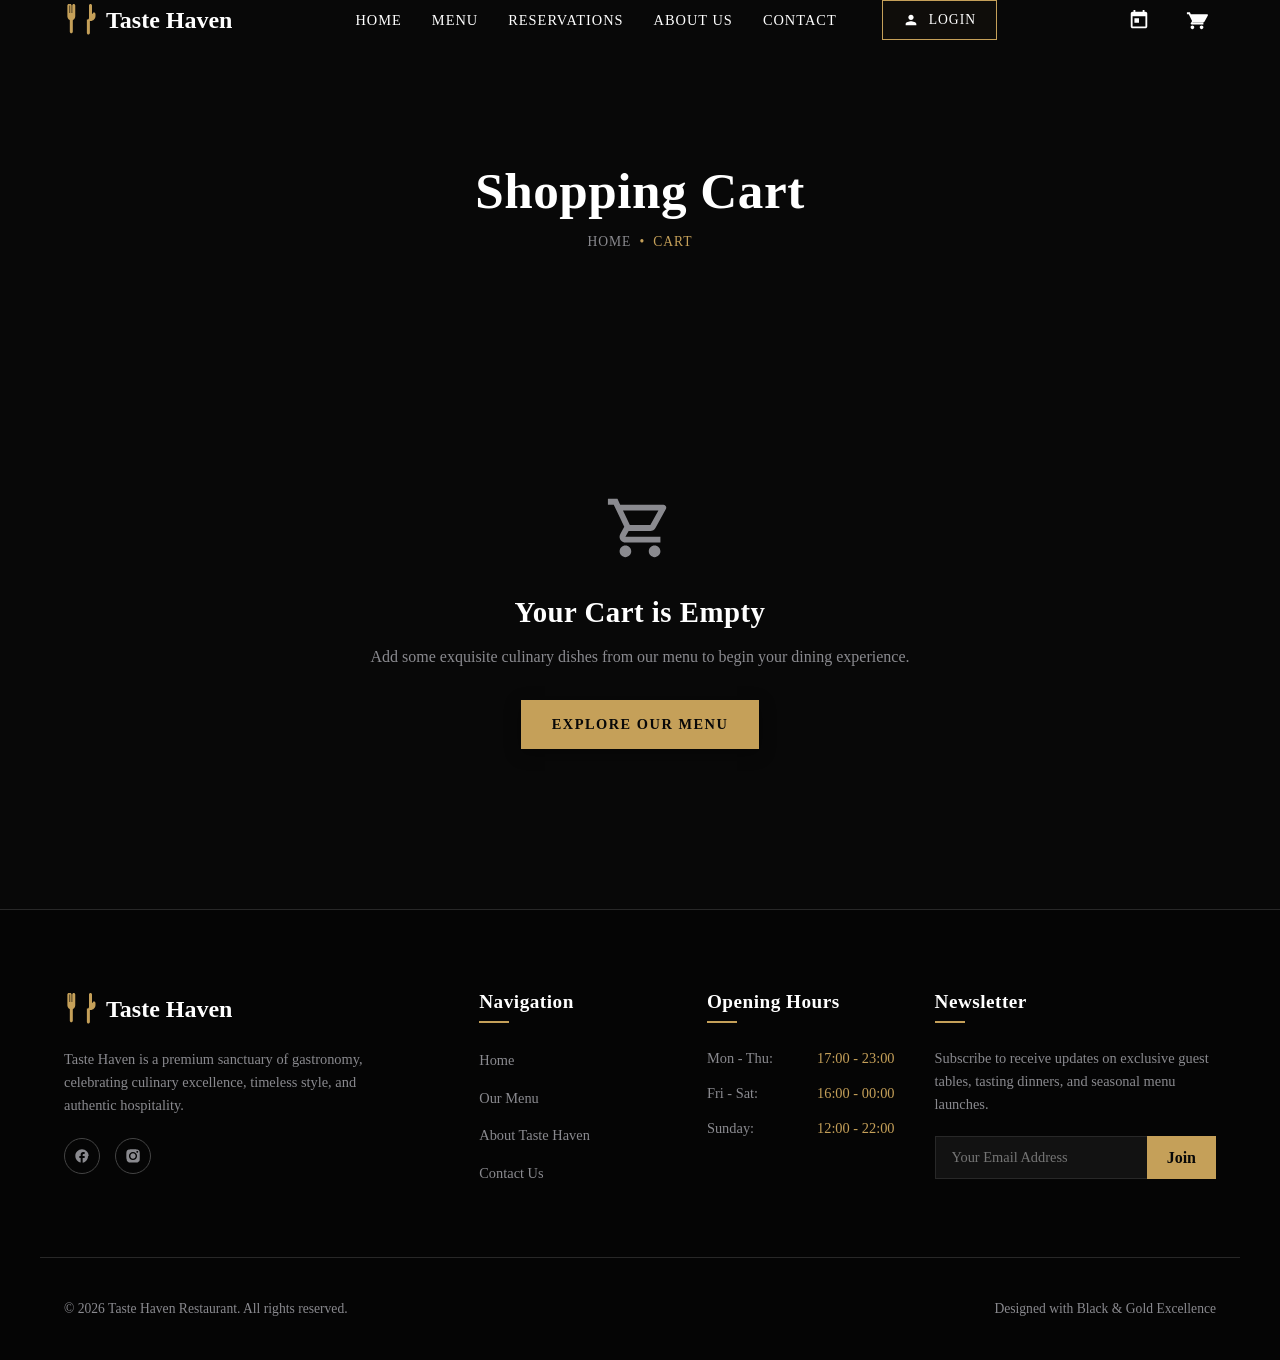
<file: cart.html>
<!DOCTYPE html>
<html lang="en">
<head>
    <meta charset="UTF-8">
    <meta name="viewport" content="width=device-width, initial-scale=1.0">
    <meta name="description" content="View your Taste Haven cart, update item quantities, and checkout for premium fine-dining delivery.">
    <title>Your Shopping Cart | Taste Haven Restaurant</title>
       <link rel="icon" type="image/png" href="/IMAGES/favicontest.png">
    <link rel="stylesheet" href="css/style.css">
</head>
<body>

    <!-- Header Navigation -->
    <header>
        <div class="container nav-container">
            <a href="index.html" class="logo" id="header-logo">
                <svg viewBox="0 0 512 512" xmlns="http://www.w3.org/2000/svg">
                    <path d="M102 24c0-13.3-10.7-24-24-24S54 10.7 54 24v170.7c0 23.3 11.5 44.9 30.8 58l8.2 5.5v185.8c0 13.3 10.7 24 24 24s24-10.7 24-24V258.2l8.2-5.5c19.3-13 30.8-34.7 30.8-58V24c0-13.3-10.7-24-24-24s-24 10.7-24 24v120h-10V24c0-13.3-10.7-24-24-24S98 10.7 98 24v120H88V24zm346 136V24c0-13.3-10.7-24-24-24s-24 10.7-24 24v200c0 13.3-10.7 24-24 24h-10v216c0 13.3 10.7 24 24 24s24-10.7 24-24V272h10c44.2 0 80-35.8 80-80v-32c0-13.3-10.7-24-24-24s-24 10.7-24 24z"/>
                </svg>
                <span>Taste Haven</span>
            </a>
            
            <ul class="nav-links">
                <li><a href="index.html">Home</a></li>
                <li><a href="menu.html">Menu</a></li>
                <li><a href="reservations.html">Reservations</a></li>
                <li><a href="about.html">About Us</a></li>
                <li><a href="contact.html">Contact</a></li>
                <li class="nav-user-btn-container">
                    <!-- Loaded dynamically via js -->
                </li>
            </ul>

            <div style="display: flex; align-items: center; gap: 20px;">
                <!-- Reservations Icon -->
                <a href="reservations.html" class="nav-cart-btn" title="Book a Table">
                    <svg viewBox="0 0 24 24" xmlns="http://www.w3.org/2000/svg">
                        <path d="M19 3h-1V1h-2v2H8V1H6v2H5c-1.11 0-1.99.9-1.99 2L3 19c0 1.1.89 2 2 2h14c1.1 0 2-.9 2-2V5c0-1.1-.9-2-2-2zm0 16H5V8h14v11zM7 10h5v5H7z"/>
                    </svg>
                </a>

                <a href="cart.html" class="nav-cart-btn" id="nav-cart-icon">
                    <svg viewBox="0 0 24 24" xmlns="http://www.w3.org/2000/svg">
                        <path d="M7 18c-1.1 0-1.99.9-1.99 2S5.9 22 7 22s2-.9 2-2-.9-2-2-2zm10 0c-1.1 0-1.99.9-1.99 2s.9 2 1.99 2 2-.9 2-2-.9-2-2-2zm-9.83-3.25l.03-.12H18.5c.75 0 1.41-.41 1.75-1.03l3.58-6.49c.37-.66-.11-1.48-.87-1.48H5.21l-.94-2H1v2h2l3.6 7.59-1.35 2.44C4.52 15.37 5.48 17 7 17h12v-2H7.84c-.83 0-1.54-.5-1.67-1.25z"/>
                    </svg>
                    <span class="cart-count">0</span>
                </a>
                
                <div class="hamburger" id="hamburger-menu">
                    <span></span>
                    <span></span>
                    <span></span>
                </div>
            </div>
        </div>
    </header>

    <!-- Mobile Nav Overlay -->
    <div class="mobile-nav-overlay">
        <ul class="mobile-nav-links">
            <li><a href="index.html">Home</a></li>
            <li><a href="menu.html">Menu</a></li>
            <li><a href="reservations.html">Reservations</a></li>
            <li><a href="about.html">About Us</a></li>
            <li><a href="contact.html">Contact</a></li>
            <li><a href="login.html">Login / Register</a></li>
            <li><a href="dashboard.html">Dashboard</a></li>
            <li><a href="cart.html" class="active">Cart</a></li>
        </ul>
    </div>

    <!-- Page Subheader -->
    <section class="page-header" style="background-image: url('https://images.unsplash.com/photo-1544025162-d76694265947?auto=format&fit=crop&w=1600&q=80');">
        <div class="page-header-overlay"></div>
        <div class="page-header-content">
            <h1>Shopping Cart</h1>
            <div class="breadcrumbs">
                <a href="index.html">Home</a>
                <span class="text-gold">&bull;</span>
                <span class="text-gold">Cart</span>
            </div>
        </div>
    </section>

    <!-- Cart Layout Anchor container -->
    <section class="section-padding container" id="cart-page-content">
        <!-- Dynamic Insertion of Cart details or Empty State from cart.js -->
    </section>

    <!-- Footer -->
    <footer>
        <div class="container footer-grid">
            <div class="footer-about">
                <a href="index.html" class="logo" style="margin-bottom: 20px; display: inline-flex;">
                    <svg viewBox="0 0 512 512" xmlns="http://www.w3.org/2000/svg">
                        <path d="M102 24c0-13.3-10.7-24-24-24S54 10.7 54 24v170.7c0 23.3 11.5 44.9 30.8 58l8.2 5.5v185.8c0 13.3 10.7 24 24 24s24-10.7 24-24V258.2l8.2-5.5c19.3-13 30.8-34.7 30.8-58V24c0-13.3-10.7-24-24-24s-24 10.7-24 24v120h-10V24c0-13.3-10.7-24-24-24S98 10.7 98 24v120H88V24zm346 136V24c0-13.3-10.7-24-24-24s-24 10.7-24 24v200c0 13.3-10.7 24-24 24h-10v216c0 13.3 10.7 24 24 24s24-10.7 24-24V272h10c44.2 0 80-35.8 80-80v-32c0-13.3-10.7-24-24-24s-24 10.7-24 24z"/>
                    </svg>
                    <span>Taste Haven</span>
                </a>
                <p>Taste Haven is a premium sanctuary of gastronomy, celebrating culinary excellence, timeless style, and authentic hospitality.</p>
                <div class="social-links">
                    <a href="#" class="social-btn">
                        <svg viewBox="0 0 24 24" xmlns="http://www.w3.org/2000/svg"><path d="M22 12c0-5.52-4.48-10-10-10S2 6.48 2 12c0 4.84 3.44 8.87 8 9.8V15H8v-3h2V9.5C10 7.57 11.57 6 13.5 6H16v3h-2c-.55 0-1 .45-1 1v2h3v3h-3v6.95c4.56-.93 8-4.96 8-9.75z"/></svg>
                    </a>
                    <a href="#" class="social-btn">
                        <svg viewBox="0 0 24 24" xmlns="http://www.w3.org/2000/svg"><path d="M12.31 2c3.22 0 3.6.01 4.87.07 1.17.05 1.8.25 2.22.42.56.22.96.48 1.38.9.42.42.68.82.9 1.38.17.42.37 1.05.42 2.22.06 1.27.07 1.65.07 4.87s-.01 3.6-.07 4.87c-.05 1.17-.25 1.8-.42 2.22-.22.56-.48.96-.9 1.38-.42.42-.82.68-1.38.9-.42.17-1.05.37-2.22.42-1.27.06-1.65.07-4.87.07s-3.6-.01-4.87-.07c-1.17-.05-1.8-.25-2.22-.42-.56-.22-.96-.48-1.38-.9-.42-.42-.68-.82-.9-1.38-.17-.42-.37-1.05-.42-2.22C2.01 15.6 2 15.22 2 12s.01-3.6.07-4.87c.05-1.17.25-1.8.42-2.22.22-.56.48-.96.9-1.38.42-.42.82-.68 1.38-.9.42-.17 1.05-.37 2.22-.42C8.71 2.01 9.09 2 12.31 2M12 5.86c-3.39 0-6.14 2.75-6.14 6.14s2.75 6.14 6.14 6.14 6.14-2.75 6.14-6.14S15.39 5.86 12 5.86M12 16c-2.21 0-4-1.79-4-4s1.79-4 4-4 4 1.79 4 4-1.79 4-4 4M18.4 4.37c-.79 0-1.44.65-1.44 1.44s.65 1.44 1.44 1.44 1.44-.65 1.44-1.44-.65-1.44-1.44-1.44z"/></svg>
                    </a>
                </div>
            </div>

            <div>
                <h4 class="footer-col-title">Navigation</h4>
                <ul class="footer-links">
                    <li><a href="index.html">Home</a></li>
                    <li><a href="menu.html">Our Menu</a></li>
                    <li><a href="about.html">About Taste Haven</a></li>
                    <li><a href="contact.html">Contact Us</a></li>
                </ul>
            </div>

            <div>
                <h4 class="footer-col-title">Opening Hours</h4>
                <ul class="footer-links" style="color: var(--color-grey-text-muted); font-size: 0.9rem;">
                    <li style="display: flex; justify-content: space-between;"><span>Mon - Thu:</span> <span class="text-gold">17:00 - 23:00</span></li>
                    <li style="display: flex; justify-content: space-between;"><span>Fri - Sat:</span> <span class="text-gold">16:00 - 00:00</span></li>
                    <li style="display: flex; justify-content: space-between;"><span>Sunday:</span> <span class="text-gold">12:00 - 22:00</span></li>
                </ul>
            </div>

            <div class="footer-newsletter">
                <h4 class="footer-col-title">Newsletter</h4>
                <p>Subscribe to receive updates on exclusive guest tables, tasting dinners, and seasonal menu launches.</p>
                <form class="newsletter-form" onsubmit="event.preventDefault(); showToast('Subscribed successfully!', 'success'); this.reset();">
                    <input type="email" class="newsletter-input" placeholder="Your Email Address" required>
                    <button type="submit" class="newsletter-btn">Join</button>
                </form>
            </div>
        </div>

        <div class="container footer-bottom">
            <p>&copy; 2026 Taste Haven Restaurant. All rights reserved.</p>
            <p>Designed with Black & Gold Excellence</p>
        </div>
    </footer>

    <!-- Scripts -->
    <script src="js/data.js"></script>
    <script src="js/main.js"></script>
    <script src="js/cart.js"></script>
</body>
</html>
</file>
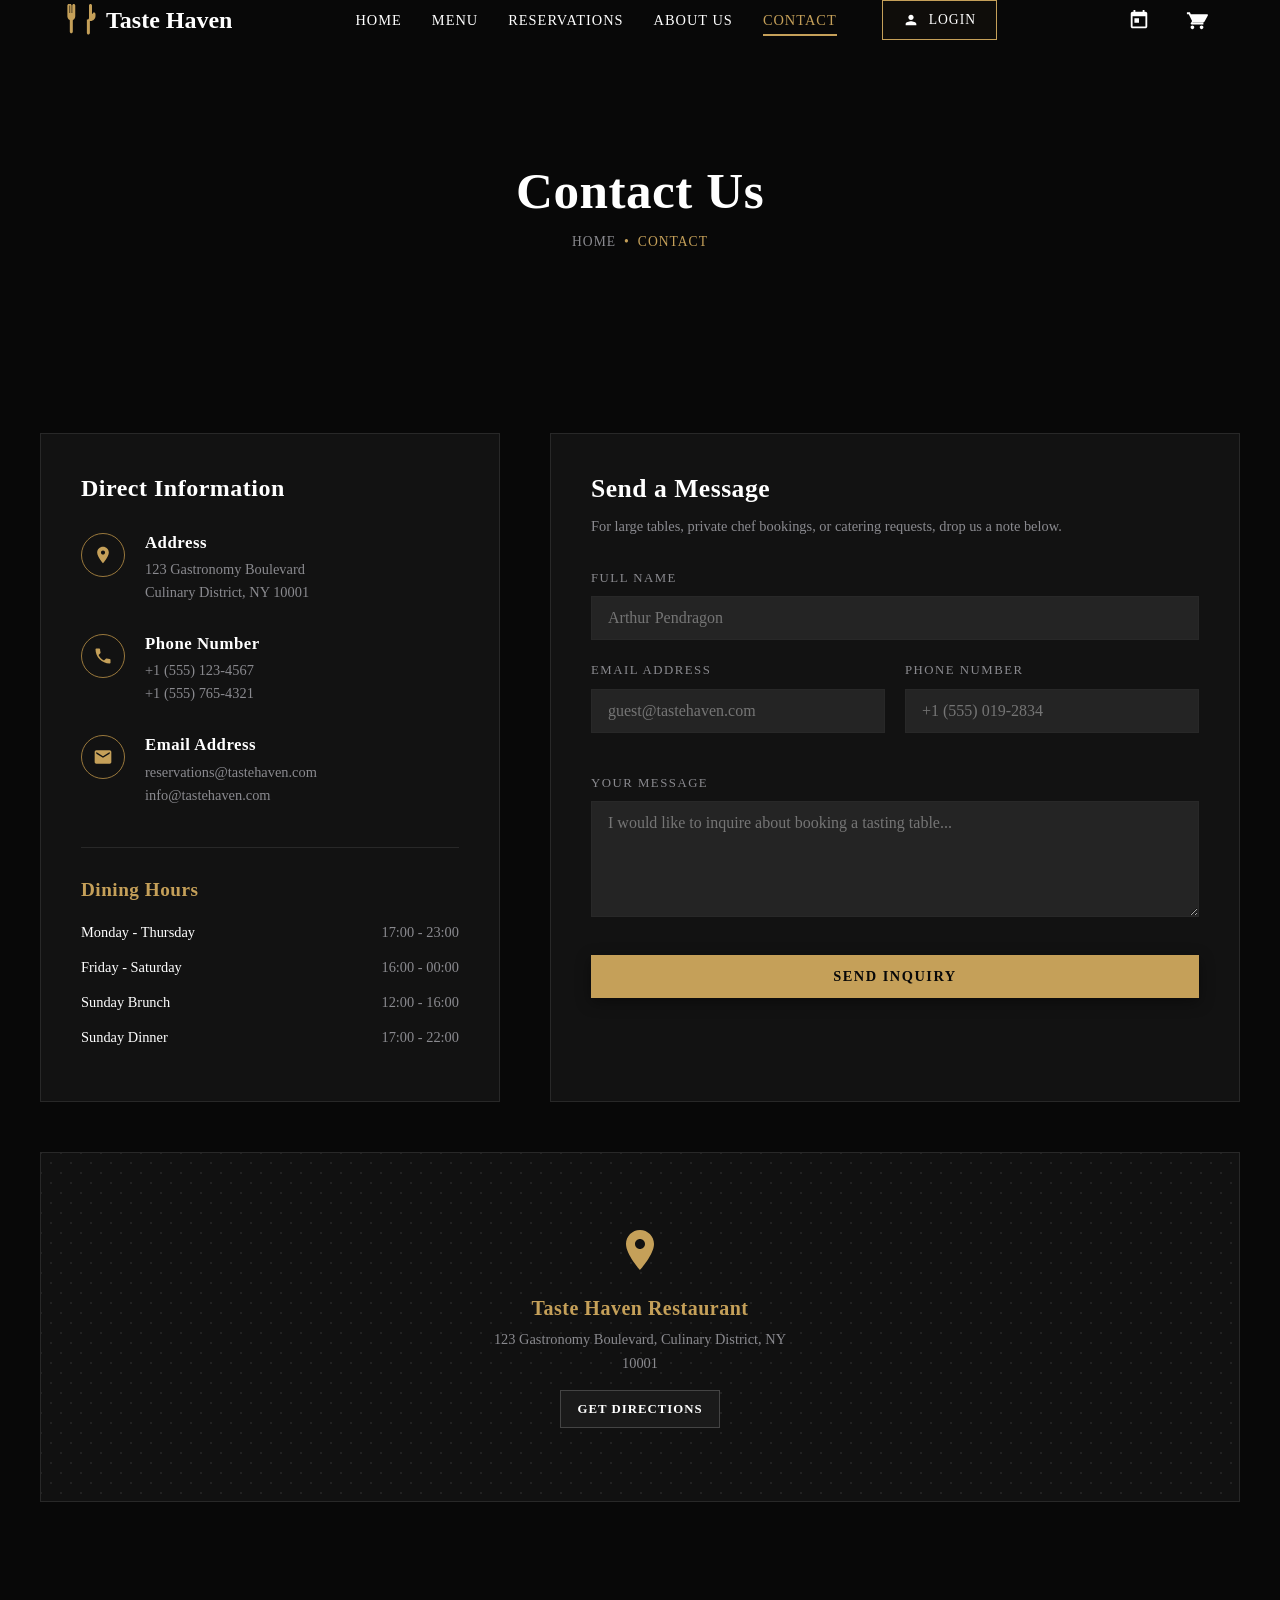
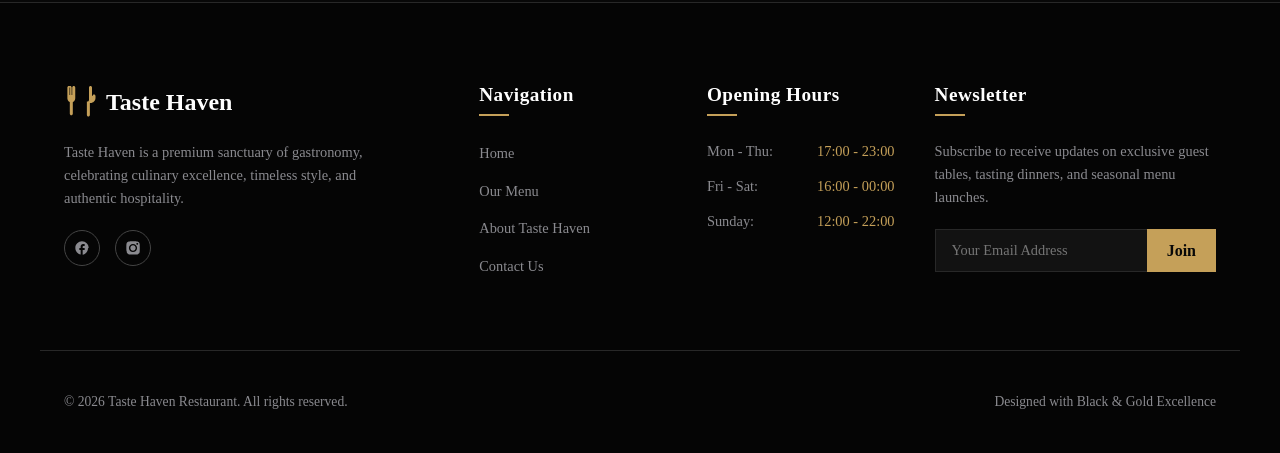
<file: contact.html>
<!DOCTYPE html>
<html lang="en">

<head>
    <meta charset="UTF-8">
    <meta name="viewport" content="width=device-width, initial-scale=1.0">
    <meta name="description"
        content="Get in touch with Taste Haven Restaurant. Make reservations, submit inquiries, or find our location and opening hours.">
    <title>Contact Us | Taste Haven Restaurant</title>
    <link rel="icon" type="image/png" href="/IMAGES/favicontest.png">
    <link rel="stylesheet" href="css/style.css">
</head>

<body>

    <!-- Header Navigation -->
    <header>
        <div class="container nav-container">
            <a href="index.html" class="logo" id="header-logo">
                <svg viewBox="0 0 512 512" xmlns="http://www.w3.org/2000/svg">
                    <path
                        d="M102 24c0-13.3-10.7-24-24-24S54 10.7 54 24v170.7c0 23.3 11.5 44.9 30.8 58l8.2 5.5v185.8c0 13.3 10.7 24 24 24s24-10.7 24-24V258.2l8.2-5.5c19.3-13 30.8-34.7 30.8-58V24c0-13.3-10.7-24-24-24s-24 10.7-24 24v120h-10V24c0-13.3-10.7-24-24-24S98 10.7 98 24v120H88V24zm346 136V24c0-13.3-10.7-24-24-24s-24 10.7-24 24v200c0 13.3-10.7 24-24 24h-10v216c0 13.3 10.7 24 24 24s24-10.7 24-24V272h10c44.2 0 80-35.8 80-80v-32c0-13.3-10.7-24-24-24s-24 10.7-24 24z" />
                </svg>
                <span>Taste Haven</span>
            </a>

            <ul class="nav-links">
                <li><a href="index.html">Home</a></li>
                <li><a href="menu.html">Menu</a></li>
                <li><a href="reservations.html">Reservations</a></li>
                <li><a href="about.html">About Us</a></li>
                <li><a href="contact.html" class="active">Contact</a></li>
                <li class="nav-user-btn-container">
                    <!-- Loaded dynamically via js -->
                </li>
            </ul>

            <div style="display: flex; align-items: center; gap: 20px;">
                <!-- Reservations Icon -->
                <a href="reservations.html" class="nav-cart-btn" title="Book a Table">
                    <svg viewBox="0 0 24 24" xmlns="http://www.w3.org/2000/svg">
                        <path
                            d="M19 3h-1V1h-2v2H8V1H6v2H5c-1.11 0-1.99.9-1.99 2L3 19c0 1.1.89 2 2 2h14c1.1 0 2-.9 2-2V5c0-1.1-.9-2-2-2zm0 16H5V8h14v11zM7 10h5v5H7z" />
                    </svg>
                </a>

                <a href="cart.html" class="nav-cart-btn" id="nav-cart-icon">
                    <svg viewBox="0 0 24 24" xmlns="http://www.w3.org/2000/svg">
                        <path
                            d="M7 18c-1.1 0-1.99.9-1.99 2S5.9 22 7 22s2-.9 2-2-.9-2-2-2zm10 0c-1.1 0-1.99.9-1.99 2s.9 2 1.99 2 2-.9 2-2-.9-2-2-2zm-9.83-3.25l.03-.12H18.5c.75 0 1.41-.41 1.75-1.03l3.58-6.49c.37-.66-.11-1.48-.87-1.48H5.21l-.94-2H1v2h2l3.6 7.59-1.35 2.44C4.52 15.37 5.48 17 7 17h12v-2H7.84c-.83 0-1.54-.5-1.67-1.25z" />
                    </svg>
                    <span class="cart-count">0</span>
                </a>

                <div class="hamburger" id="hamburger-menu">
                    <span></span>
                    <span></span>
                    <span></span>
                </div>
            </div>
        </div>
    </header>

    <!-- Mobile Nav Overlay -->
    <div class="mobile-nav-overlay">
        <ul class="mobile-nav-links">
            <li><a href="index.html">Home</a></li>
            <li><a href="menu.html">Menu</a></li>
            <li><a href="reservations.html">Reservations</a></li>
            <li><a href="about.html">About Us</a></li>
            <li><a href="contact.html" class="active">Contact</a></li>
            <li><a href="login.html">Login / Register</a></li>
            <li><a href="dashboard.html">Dashboard</a></li>
            <li><a href="cart.html">Cart</a></li>
        </ul>
    </div>

    <!-- Page Subheader -->
    <section class="page-header"
        style="background-image: url('https://images.unsplash.com/photo-1544025162-d76694265947?auto=format&fit=crop&w=1600&q=80');">
        <div class="page-header-overlay"></div>
        <div class="page-header-content">
            <h1>Contact Us</h1>
            <div class="breadcrumbs">
                <a href="index.html">Home</a>
                <span class="text-gold">&bull;</span>
                <span class="text-gold">Contact</span>
            </div>
        </div>
    </section>

    <!-- Contact Content Section -->
    <section class="section-padding container">
        <div class="contact-layout">
            <!-- Left: Info Panel -->
            <div class="contact-info-panel">
                <h3 style="font-family: var(--font-heading); font-size: 1.5rem; margin-bottom: 30px;">Direct Information
                </h3>

                <div class="contact-detail-item">
                    <div class="contact-detail-icon">
                        <svg viewBox="0 0 24 24" xmlns="http://www.w3.org/2000/svg">
                            <path
                                d="M12 2C8.13 2 5 5.13 5 9c0 5.25 7 13 7 13s7-7.75 7-13c0-3.87-3.13-7-7-7zm0 9.5c-1.38 0-2.5-1.12-2.5-2.5s1.12-2.5 2.5-2.5 2.5 1.12 2.5 2.5-1.12 2.5-2.5 2.5z" />
                        </svg>
                    </div>
                    <div class="contact-detail-text">
                        <h4>Address</h4>
                        <p>123 Gastronomy Boulevard<br>Culinary District, NY 10001</p>
                    </div>
                </div>

                <div class="contact-detail-item">
                    <div class="contact-detail-icon">
                        <svg viewBox="0 0 24 24" xmlns="http://www.w3.org/2000/svg">
                            <path
                                d="M6.62 10.79c1.44 2.83 3.76 5.14 6.59 6.59l2.2-2.2c.27-.27.67-.36 1.02-.24 1.12.37 2.33.57 3.57.57.55 0 1 .45 1 1V20c0 .55-.45 1-1 1-9.39 0-17-7.61-17-17 0-.55.45-1 1-1h3.5c.55 0 1 .45 1 1 0 1.25.2 2.45.57 3.57.11.35.03.74-.25 1.02l-2.2 2.2z" />
                        </svg>
                    </div>
                    <div class="contact-detail-text">
                        <h4>Phone Number</h4>
                        <p>+1 (555) 123-4567<br>+1 (555) 765-4321</p>
                    </div>
                </div>

                <div class="contact-detail-item">
                    <div class="contact-detail-icon">
                        <svg viewBox="0 0 24 24" xmlns="http://www.w3.org/2000/svg">
                            <path
                                d="M20 4H4c-1.1 0-1.99.9-1.99 2L2 18c0 1.1.9 2 2 2h16c1.1 0 2-.9 2-2V6c0-1.1-.9-2-2-2zm0 4l-8 5-8-5V6l8 5 8-5v2z" />
                        </svg>
                    </div>
                    <div class="contact-detail-text">
                        <h4>Email Address</h4>
                        <p>reservations@tastehaven.com<br>info@tastehaven.com</p>
                    </div>
                </div>

                <!-- Opening hours subpanel -->
                <div class="opening-hours-wrapper">
                    <h4
                        style="font-family: var(--font-heading); font-size: 1.2rem; margin-bottom: 20px; color: var(--color-gold);">
                        Dining Hours</h4>
                    <div class="hours-row">
                        <span class="hours-day">Monday - Thursday</span>
                        <span class="hours-time">17:00 - 23:00</span>
                    </div>
                    <div class="hours-row">
                        <span class="hours-day">Friday - Saturday</span>
                        <span class="hours-time">16:00 - 00:00</span>
                    </div>
                    <div class="hours-row">
                        <span class="hours-day">Sunday Brunch</span>
                        <span class="hours-time">12:00 - 16:00</span>
                    </div>
                    <div class="hours-row">
                        <span class="hours-day">Sunday Dinner</span>
                        <span class="hours-time">17:00 - 22:00</span>
                    </div>
                </div>
            </div>

            <!-- Right: Contact Form -->
            <div class="contact-form-panel">
                <h3 class="form-title">Send a Message</h3>
                <p class="form-subtitle">For large tables, private chef bookings, or catering requests, drop us a note
                    below.</p>

                <form id="contact-form" novalidate>
                    <div class="form-group">
                        <label for="contact-name" class="form-label">Full Name</label>
                        <input type="text" id="contact-name" class="form-control" placeholder="Arthur Pendragon">
                        <div class="invalid-feedback">Please enter your name (minimum 3 characters).</div>
                    </div>

                    <div class="form-grid">
                        <div class="form-group">
                            <label for="contact-email" class="form-label">Email Address</label>
                            <input type="email" id="contact-email" class="form-control"
                                placeholder="guest@tastehaven.com">
                            <div class="invalid-feedback">Please enter a valid email address.</div>
                        </div>

                        <div class="form-group">
                            <label for="contact-phone" class="form-label">Phone Number</label>
                            <input type="tel" id="contact-phone" class="form-control" placeholder="+1 (555) 019-2834">
                            <div class="invalid-feedback">Please enter a valid phone number.</div>
                        </div>
                    </div>

                    <div class="form-group">
                        <label for="contact-message" class="form-label">Your Message</label>
                        <textarea id="contact-message" class="form-control" rows="5"
                            placeholder="I would like to inquire about booking a tasting table..."></textarea>
                        <div class="invalid-feedback">Please enter a message (minimum 10 characters).</div>
                    </div>

                    <button type="submit" class="btn btn-primary" style="width: 100%; margin-top: 10px;">Send
                        Inquiry</button>
                </form>
            </div>
        </div>

        <!-- Google Maps Mockup Placeholder -->
        <div class="map-placeholder">
            <div class="map-mock">
                <div class="map-pin">
                    <svg viewBox="0 0 24 24" xmlns="http://www.w3.org/2000/svg">
                        <path
                            d="M12 2C8.13 2 5 5.13 5 9c0 5.25 7 13 7 13s7-7.75 7-13c0-3.87-3.13-7-7-7zm0 9.5c-1.38 0-2.5-1.12-2.5-2.5s1.12-2.5 2.5-2.5 2.5 1.12 2.5 2.5-1.12 2.5-2.5 2.5z" />
                    </svg>
                </div>
                <h3 class="map-title text-gold">Taste Haven Restaurant</h3>
                <p class="text-muted" style="max-width: 320px; font-size: 0.9rem;">123 Gastronomy Boulevard, Culinary
                    District, NY 10001</p>
                <div style="margin-top: 15px;">
                    <a href="https://maps.google.com" target="_blank" class="btn btn-dark btn-small">Get Directions</a>
                </div>
            </div>
        </div>
    </section>

    <!-- Footer -->
    <footer>
        <div class="container footer-grid">
            <div class="footer-about">
                <a href="index.html" class="logo" style="margin-bottom: 20px; display: inline-flex;">
                    <svg viewBox="0 0 512 512" xmlns="http://www.w3.org/2000/svg">
                        <path
                            d="M102 24c0-13.3-10.7-24-24-24S54 10.7 54 24v170.7c0 23.3 11.5 44.9 30.8 58l8.2 5.5v185.8c0 13.3 10.7 24 24 24s24-10.7 24-24V258.2l8.2-5.5c19.3-13 30.8-34.7 30.8-58V24c0-13.3-10.7-24-24-24s-24 10.7-24 24v120h-10V24c0-13.3-10.7-24-24-24S98 10.7 98 24v120H88V24zm346 136V24c0-13.3-10.7-24-24-24s-24 10.7-24 24v200c0 13.3-10.7 24-24 24h-10v216c0 13.3 10.7 24 24 24s24-10.7 24-24V272h10c44.2 0 80-35.8 80-80v-32c0-13.3-10.7-24-24-24s-24 10.7-24 24z" />
                    </svg>
                    <span>Taste Haven</span>
                </a>
                <p>Taste Haven is a premium sanctuary of gastronomy, celebrating culinary excellence, timeless style,
                    and authentic hospitality.</p>
                <div class="social-links">
                    <a href="#" class="social-btn">
                        <svg viewBox="0 0 24 24" xmlns="http://www.w3.org/2000/svg">
                            <path
                                d="M22 12c0-5.52-4.48-10-10-10S2 6.48 2 12c0 4.84 3.44 8.87 8 9.8V15H8v-3h2V9.5C10 7.57 11.57 6 13.5 6H16v3h-2c-.55 0-1 .45-1 1v2h3v3h-3v6.95c4.56-.93 8-4.96 8-9.75z" />
                        </svg>
                    </a>
                    <a href="#" class="social-btn">
                        <svg viewBox="0 0 24 24" xmlns="http://www.w3.org/2000/svg">
                            <path
                                d="M12.31 2c3.22 0 3.6.01 4.87.07 1.17.05 1.8.25 2.22.42.56.22.96.48 1.38.9.42.42.68.82.9 1.38.17.42.37 1.05.42 2.22.06 1.27.07 1.65.07 4.87s-.01 3.6-.07 4.87c-.05 1.17-.25 1.8-.42 2.22-.22.56-.48.96-.9 1.38-.42.42-.82.68-1.38.9-.42.17-1.05.37-2.22.42-1.27.06-1.65.07-4.87.07s-3.6-.01-4.87-.07c-1.17-.05-1.8-.25-2.22-.42-.56-.22-.96-.48-1.38-.9-.42-.42-.68-.82-.9-1.38-.17-.42-.37-1.05-.42-2.22C2.01 15.6 2 15.22 2 12s.01-3.6.07-4.87c.05-1.17.25-1.8.42-2.22.22-.56.48-.96.9-1.38.42-.42.82-.68 1.38-.9.42-.17 1.05-.37 2.22-.42C8.71 2.01 9.09 2 12.31 2M12 5.86c-3.39 0-6.14 2.75-6.14 6.14s2.75 6.14 6.14 6.14 6.14-2.75 6.14-6.14S15.39 5.86 12 5.86M12 16c-2.21 0-4-1.79-4-4s1.79-4 4-4 4 1.79 4 4-1.79 4-4 4M18.4 4.37c-.79 0-1.44.65-1.44 1.44s.65 1.44 1.44 1.44 1.44-.65 1.44-1.44-.65-1.44-1.44-1.44z" />
                        </svg>
                    </a>
                </div>
            </div>

            <div>
                <h4 class="footer-col-title">Navigation</h4>
                <ul class="footer-links">
                    <li><a href="index.html">Home</a></li>
                    <li><a href="menu.html">Our Menu</a></li>
                    <li><a href="about.html">About Taste Haven</a></li>
                    <li><a href="contact.html">Contact Us</a></li>
                </ul>
            </div>

            <div>
                <h4 class="footer-col-title">Opening Hours</h4>
                <ul class="footer-links" style="color: var(--color-grey-text-muted); font-size: 0.9rem;">
                    <li style="display: flex; justify-content: space-between;"><span>Mon - Thu:</span> <span
                            class="text-gold">17:00 - 23:00</span></li>
                    <li style="display: flex; justify-content: space-between;"><span>Fri - Sat:</span> <span
                            class="text-gold">16:00 - 00:00</span></li>
                    <li style="display: flex; justify-content: space-between;"><span>Sunday:</span> <span
                            class="text-gold">12:00 - 22:00</span></li>
                </ul>
            </div>

            <div class="footer-newsletter">
                <h4 class="footer-col-title">Newsletter</h4>
                <p>Subscribe to receive updates on exclusive guest tables, tasting dinners, and seasonal menu launches.
                </p>
                <form class="newsletter-form"
                    onsubmit="event.preventDefault(); showToast('Subscribed successfully!', 'success'); this.reset();">
                    <input type="email" class="newsletter-input" placeholder="Your Email Address" required>
                    <button type="submit" class="newsletter-btn">Join</button>
                </form>
            </div>
        </div>

        <div class="container footer-bottom">
            <p>&copy; 2026 Taste Haven Restaurant. All rights reserved.</p>
            <p>Designed with Black & Gold Excellence</p>
        </div>
    </footer>

    <!-- Scripts -->
    <script src="js/data.js"></script>
    <script src="js/main.js"></script>

    <!-- Client-Side Form Validation Script -->
    <script>
        document.addEventListener('DOMContentLoaded', () => {
            const form = document.getElementById('contact-form');
            if (!form) return;

            form.addEventListener('submit', (e) => {
                e.preventDefault();

                const nameInput = document.getElementById('contact-name');
                const emailInput = document.getElementById('contact-email');
                const phoneInput = document.getElementById('contact-phone');
                const messageInput = document.getElementById('contact-message');

                let isValid = true;

                // Validate Name
                if (nameInput.value.trim().length < 3) {
                    nameInput.classList.add('is-invalid');
                    isValid = false;
                } else {
                    nameInput.classList.remove('is-invalid');
                }

                // Validate Email
                if (!validateEmail(emailInput.value)) {
                    emailInput.classList.add('is-invalid');
                    isValid = false;
                } else {
                    emailInput.classList.remove('is-invalid');
                }

                // Validate Phone
                if (phoneInput.value.trim().length < 7) {
                    phoneInput.classList.add('is-invalid');
                    isValid = false;
                } else {
                    phoneInput.classList.remove('is-invalid');
                }

                // Validate Message
                if (messageInput.value.trim().length < 10) {
                    messageInput.classList.add('is-invalid');
                    isValid = false;
                } else {
                    messageInput.classList.remove('is-invalid');
                }

                if (isValid) {
                    // Success display
                    showToast("Inquiry sent successfully! We will contact you soon.", "success");
                    form.reset();
                } else {
                    showToast("Please fix the highlighting errors before submitting.", "error");
                }
            });

            function validateEmail(email) {
                const re = /^(([^<>()\[\]\\.,;:\s@"]+(\.[^<>()\[\]\\.,;:\s@"]+)*)|(".+"))@((\[[0-9]{1,3}\.[0-9]{1,3}\.[0-9]{1,3}\.[0-9]{1,3}\])|(([a-zA-Z\-0-9]+\.)+[a-zA-Z]{2,}))$/;
                return re.test(String(email).toLowerCase());
            }
        });
    </script>
</body>

</html>
</file>
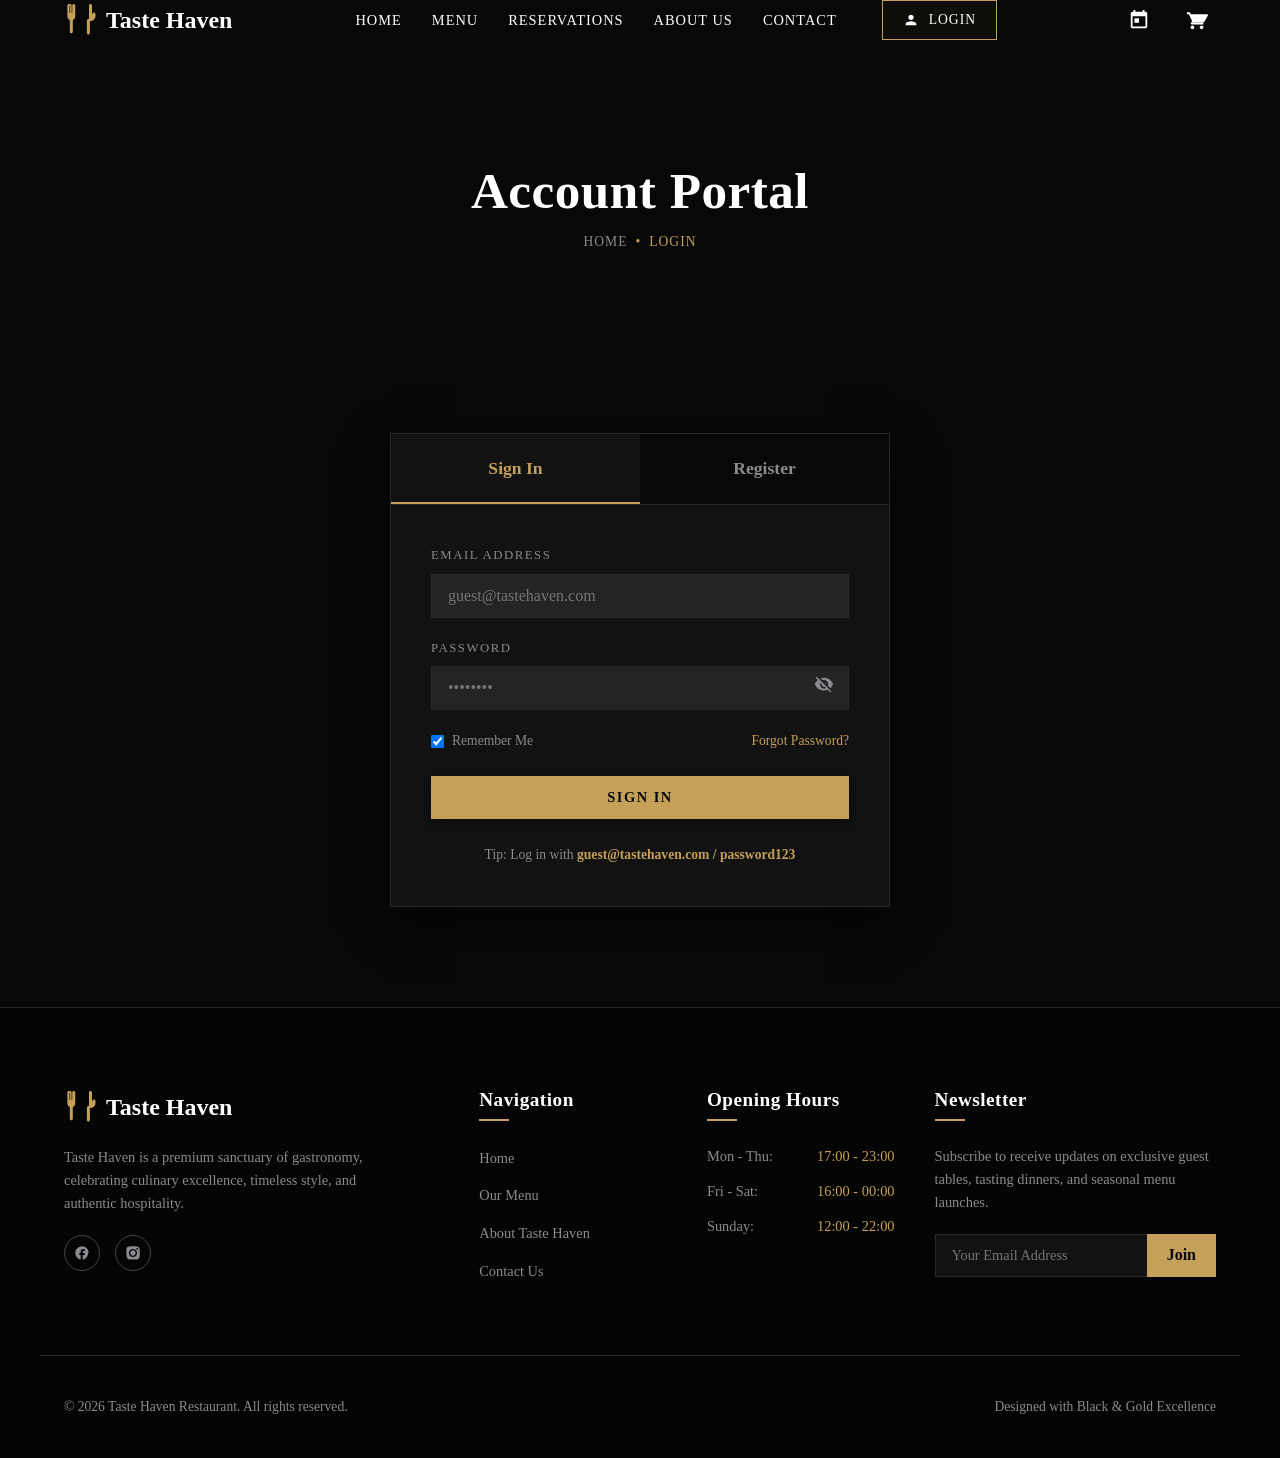
<file: dashboard.html>
<!DOCTYPE html>
<html lang="en">

<head>
    <meta charset="UTF-8">
    <meta name="viewport" content="width=device-width, initial-scale=1.0">
    <meta name="description"
        content="Access your Taste Haven Dashboard to modify settings, view delivery address profiles, and view order receipts.">
    <title>Guest Dashboard | Taste Haven Restaurant</title>
    <link rel="icon" type="image/png" href="/IMAGES/favicontest.png">
    <link rel="stylesheet" href="css/style.css">
</head>

<body>

    <!-- Header Navigation -->
    <header>
        <div class="container nav-container">
            <a href="index.html" class="logo" id="header-logo">
                <svg viewBox="0 0 512 512" xmlns="http://www.w3.org/2000/svg">
                    <path
                        d="M102 24c0-13.3-10.7-24-24-24S54 10.7 54 24v170.7c0 23.3 11.5 44.9 30.8 58l8.2 5.5v185.8c0 13.3 10.7 24 24 24s24-10.7 24-24V258.2l8.2-5.5c19.3-13 30.8-34.7 30.8-58V24c0-13.3-10.7-24-24-24s-24 10.7-24 24v120h-10V24c0-13.3-10.7-24-24-24S98 10.7 98 24v120H88V24zm346 136V24c0-13.3-10.7-24-24-24s-24 10.7-24 24v200c0 13.3-10.7 24-24 24h-10v216c0 13.3 10.7 24 24 24s24-10.7 24-24V272h10c44.2 0 80-35.8 80-80v-32c0-13.3-10.7-24-24-24s-24 10.7-24 24z" />
                </svg>
                <span>Taste Haven</span>
            </a>

            <ul class="nav-links">
                <li><a href="index.html">Home</a></li>
                <li><a href="menu.html">Menu</a></li>
                <li><a href="reservations.html">Reservations</a></li>
                <li><a href="about.html">About Us</a></li>
                <li><a href="contact.html">Contact</a></li>
                <li class="nav-user-btn-container">
                    <!-- Loaded dynamically via js -->
                </li>
            </ul>

            <div style="display: flex; align-items: center; gap: 20px;">
                <!-- Reservations Icon -->
                <a href="reservations.html" class="nav-cart-btn" title="Book a Table">
                    <svg viewBox="0 0 24 24" xmlns="http://www.w3.org/2000/svg">
                        <path
                            d="M19 3h-1V1h-2v2H8V1H6v2H5c-1.11 0-1.99.9-1.99 2L3 19c0 1.1.89 2 2 2h14c1.1 0 2-.9 2-2V5c0-1.1-.9-2-2-2zm0 16H5V8h14v11zM7 10h5v5H7z" />
                    </svg>
                </a>

                <a href="cart.html" class="nav-cart-btn" id="nav-cart-icon">
                    <svg viewBox="0 0 24 24" xmlns="http://www.w3.org/2000/svg">
                        <path
                            d="M7 18c-1.1 0-1.99.9-1.99 2S5.9 22 7 22s2-.9 2-2-.9-2-2-2zm10 0c-1.1 0-1.99.9-1.99 2s.9 2 1.99 2 2-.9 2-2-.9-2-2-2zm-9.83-3.25l.03-.12H18.5c.75 0 1.41-.41 1.75-1.03l3.58-6.49c.37-.66-.11-1.48-.87-1.48H5.21l-.94-2H1v2h2l3.6 7.59-1.35 2.44C4.52 15.37 5.48 17 7 17h12v-2H7.84c-.83 0-1.54-.5-1.67-1.25z" />
                    </svg>
                    <span class="cart-count">0</span>
                </a>

                <div class="hamburger" id="hamburger-menu">
                    <span></span>
                    <span></span>
                    <span></span>
                </div>
            </div>
        </div>
    </header>

    <!-- Mobile Nav Overlay -->
    <div class="mobile-nav-overlay">
        <ul class="mobile-nav-links">
            <li><a href="index.html">Home</a></li>
            <li><a href="menu.html">Menu</a></li>
            <li><a href="reservations.html">Reservations</a></li>
            <li><a href="about.html">About Us</a></li>
            <li><a href="contact.html">Contact</a></li>
            <li><a href="login.html">Login / Register</a></li>
            <li><a href="dashboard.html" class="active">Dashboard</a></li>
            <li><a href="cart.html">Cart</a></li>
        </ul>
    </div>

    <!-- Page Subheader -->
    <section class="page-header"
        style="background-image: url('https://images.unsplash.com/photo-1544025162-d76694265947?auto=format&fit=crop&w=1600&q=80');">
        <div class="page-header-overlay"></div>
        <div class="page-header-content">
            <h1>Guest Dashboard</h1>
            <div class="breadcrumbs">
                <a href="index.html">Home</a>
                <span class="text-gold">&bull;</span>
                <span class="text-gold">Dashboard</span>
            </div>
        </div>
    </section>

    <!-- Dashboard Content Section -->
    <section class="section-padding container">
        <div class="dashboard-layout">

            <!-- Left Sidebar -->
            <div class="dashboard-sidebar">
                <div class="user-avatar-large">
                    <!-- Avatar will be dynamically injected here by auth.js -->
                </div>
                <h3 id="db-user-name" class="user-name-title">Guest User</h3>
                <p id="db-user-email" class="user-email-subtitle">guest@tastehaven.com</p>

                <ul class="dashboard-menu">
                    <li class="dashboard-menu-item">
                        <span class="dashboard-menu-link active" data-panel="profile-panel">
                            <svg viewBox="0 0 24 24" xmlns="http://www.w3.org/2000/svg">
                                <path
                                    d="M3 17.25V21h3.75L17.81 9.94l-3.75-3.75L3 17.25zM20.71 7.04c.39-.39.39-1.02 0-1.41l-2.34-2.34c-.39-.39-1.02-.39-1.41 0l-1.83 1.83 3.75 3.75 1.83-1.83z" />
                            </svg>
                            Profile Settings
                        </span>
                    </li>
                    <li class="dashboard-menu-item">
                        <span class="dashboard-menu-link" data-panel="orders-panel">
                            <svg viewBox="0 0 24 24" xmlns="http://www.w3.org/2000/svg">
                                <path
                                    d="M19 3H5c-1.1 0-2 .9-2 2v14c0 1.1.9 2 2 2h14c1.1 0 2-.9 2-2V5c0-1.1-.9-2-2-2zm-5 14H7v-2h7v2zm3-4H7v-2h10v2zm0-4H7V7h10v2z" />
                            </svg>
                            Order History
                        </span>
                    </li>
                    <li class="dashboard-menu-item">
                        <span class="dashboard-menu-link logout" id="logout-btn">
                            <svg viewBox="0 0 24 24" xmlns="http://www.w3.org/2000/svg">
                                <path
                                    d="M10.09 15.59L11.5 17l5-5-5-5-1.41 1.41L12.67 11H3v2h9.67l-2.58 2.59zM19 3H5c-1.11 0-2 .9-2 2v4h2V5h14v14H5v-4H3v4c0 1.1.89 2 2 2h14c1.1 0 2-.9 2-2V5c0-1.1-.9-2-2-2z" />
                            </svg>
                            Sign Out
                        </span>
                    </li>
                </ul>
            </div>

            <!-- Right Content Panels -->
            <div>
                <!-- Panel 1: Profile -->
                <div id="profile-panel" class="dashboard-content-panel active">
                    <div class="panel-header">
                        <h2 class="panel-title">Profile Settings</h2>
                    </div>

                    <form id="db-profile-form">
                        <div class="form-group">
                            <label class="form-label" for="db-name">Full Name</label>
                            <input type="text" id="db-name" class="form-control" required>
                        </div>
                        <div class="form-group">
                            <label class="form-label" for="db-email">Email Address</label>
                            <input type="email" id="db-email" class="form-control" readonly
                                style="opacity: 0.6; cursor: not-allowed;">
                            <span
                                style="font-size: 0.75rem; color: var(--color-grey-text-muted); margin-top: 5px; display: block;">Registered
                                email address cannot be modified.</span>
                        </div>
                        <div class="form-group">
                            <label class="form-label" for="db-phone">Phone Number</label>
                            <input type="tel" id="db-phone" class="form-control" required>
                        </div>
                        <div class="form-group">
                            <label class="form-label" for="db-address">Default Delivery Address</label>
                            <textarea id="db-address" class="form-control" rows="3"
                                placeholder="Enter your delivery address for faster checkouts..." required></textarea>
                        </div>
                        <div class="form-group">
                            <label class="form-label">Profile Photo</label>
                            <div style="display: flex; gap: 15px; align-items: center; margin-bottom: 10px;">
                                <button type="button" class="btn btn-dark btn-small"
                                    onclick="document.getElementById('db-profile-upload').click()">
                                    Upload from Device
                                </button>
                                <input type="file" id="db-profile-upload" hidden accept="image/*">
                                <span id="db-file-name" class="text-muted" style="font-size: 0.8rem;">No file
                                    chosen</span>
                            </div>
                            <label class="form-label" for="db-profile-image-url" style="font-size: 0.7rem;">Or provide
                                an Image URL</label>
                            <input type="url" id="db-profile-image-url" class="form-control"
                                placeholder="e.g., https://example.com/my-avatar.jpg">
                        </div>

                        <button type="submit" class="btn btn-primary" style="margin-top: 10px;">Save Profile</button>
                    </form>
                </div>

                <!-- Panel 2: Orders -->
                <div id="orders-panel" class="dashboard-content-panel">
                    <div class="panel-header">
                        <h2 class="panel-title">Order History</h2>
                    </div>

                    <!-- Dynamic injection of orders lists or empty warning via auth.js -->
                    <div id="db-orders-list">
                    </div>
                </div>
            </div>

        </div>
    </section>

    <!-- Footer -->
    <footer>
        <div class="container footer-grid">
            <div class="footer-about">
                <a href="index.html" class="logo" style="margin-bottom: 20px; display: inline-flex;">
                    <svg viewBox="0 0 512 512" xmlns="http://www.w3.org/2000/svg">
                        <path
                            d="M102 24c0-13.3-10.7-24-24-24S54 10.7 54 24v170.7c0 23.3 11.5 44.9 30.8 58l8.2 5.5v185.8c0 13.3 10.7 24 24 24s24-10.7 24-24V258.2l8.2-5.5c19.3-13 30.8-34.7 30.8-58V24c0-13.3-10.7-24-24-24s-24 10.7-24 24v120h-10V24c0-13.3-10.7-24-24-24S98 10.7 98 24v120H88V24zm346 136V24c0-13.3-10.7-24-24-24s-24 10.7-24 24v200c0 13.3-10.7 24-24 24h-10v216c0 13.3 10.7 24 24 24s24-10.7 24-24V272h10c44.2 0 80-35.8 80-80v-32c0-13.3-10.7-24-24-24s-24 10.7-24 24z" />
                    </svg>
                    <span>Taste Haven</span>
                </a>
                <p>Taste Haven is a premium sanctuary of gastronomy, celebrating culinary excellence, timeless style,
                    and authentic hospitality.</p>
                <div class="social-links">
                    <a href="#" class="social-btn">
                        <svg viewBox="0 0 24 24" xmlns="http://www.w3.org/2000/svg">
                            <path
                                d="M22 12c0-5.52-4.48-10-10-10S2 6.48 2 12c0 4.84 3.44 8.87 8 9.8V15H8v-3h2V9.5C10 7.57 11.57 6 13.5 6H16v3h-2c-.55 0-1 .45-1 1v2h3v3h-3v6.95c4.56-.93 8-4.96 8-9.75z" />
                        </svg>
                    </a>
                    <a href="#" class="social-btn">
                        <svg viewBox="0 0 24 24" xmlns="http://www.w3.org/2000/svg">
                            <path
                                d="M12.31 2c3.22 0 3.6.01 4.87.07 1.17.05 1.8.25 2.22.42.56.22.96.48 1.38.9.42.42.68.82.9 1.38.17.42.37 1.05.42 2.22.06 1.27.07 1.65.07 4.87s-.01 3.6-.07 4.87c-.05 1.17-.25 1.8-.42 2.22-.22.56-.48.96-.9 1.38-.42.42-.82.68-1.38.9-.42.17-1.05.37-2.22.42-1.27.06-1.65.07-4.87.07s-3.6-.01-4.87-.07c-1.17-.05-1.8-.25-2.22-.42-.56-.22-.96-.48-1.38-.9-.42-.42-.68-.82-.9-1.38-.17-.42-.37-1.05-.42-2.22C2.01 15.6 2 15.22 2 12s.01-3.6.07-4.87c.05-1.17.25-1.8.42-2.22.22-.56.48-.96.9-1.38.42-.42.82-.68 1.38-.9.42-.17 1.05-.37 2.22-.42C8.71 2.01 9.09 2 12.31 2M12 5.86c-3.39 0-6.14 2.75-6.14 6.14s2.75 6.14 6.14 6.14 6.14-2.75 6.14-6.14S15.39 5.86 12 5.86M12 16c-2.21 0-4-1.79-4-4s1.79-4 4-4 4 1.79 4 4-1.79 4-4 4M18.4 4.37c-.79 0-1.44.65-1.44 1.44s.65 1.44 1.44 1.44 1.44-.65 1.44-1.44-.65-1.44-1.44-1.44z" />
                        </svg>
                    </a>
                </div>
            </div>

            <div>
                <h4 class="footer-col-title">Navigation</h4>
                <ul class="footer-links">
                    <li><a href="index.html">Home</a></li>
                    <li><a href="menu.html">Our Menu</a></li>
                    <li><a href="about.html">About Taste Haven</a></li>
                    <li><a href="contact.html">Contact Us</a></li>
                </ul>
            </div>

            <div>
                <h4 class="footer-col-title">Opening Hours</h4>
                <ul class="footer-links" style="color: var(--color-grey-text-muted); font-size: 0.9rem;">
                    <li style="display: flex; justify-content: space-between;"><span>Mon - Thu:</span> <span
                            class="text-gold">17:00 - 23:00</span></li>
                    <li style="display: flex; justify-content: space-between;"><span>Fri - Sat:</span> <span
                            class="text-gold">16:00 - 00:00</span></li>
                    <li style="display: flex; justify-content: space-between;"><span>Sunday:</span> <span
                            class="text-gold">12:00 - 22:00</span></li>
                </ul>
            </div>

            <div class="footer-newsletter">
                <h4 class="footer-col-title">Newsletter</h4>
                <p>Subscribe to receive updates on exclusive guest tables, tasting dinners, and seasonal menu launches.
                </p>
                <form class="newsletter-form"
                    onsubmit="event.preventDefault(); showToast('Subscribed successfully!', 'success'); this.reset();">
                    <input type="email" class="newsletter-input" placeholder="Your Email Address" required>
                    <button type="submit" class="newsletter-btn">Join</button>
                </form>
            </div>
        </div>

        <div class="container footer-bottom">
            <p>&copy; 2026 Taste Haven Restaurant. All rights reserved.</p>
            <p>Designed with Black & Gold Excellence</p>
        </div>
    </footer>

    <!-- Scripts -->
    <script src="js/data.js"></script>
    <script src="js/main.js"></script>
    <script src="js/auth.js"></script>
</body>

</html>
</file>
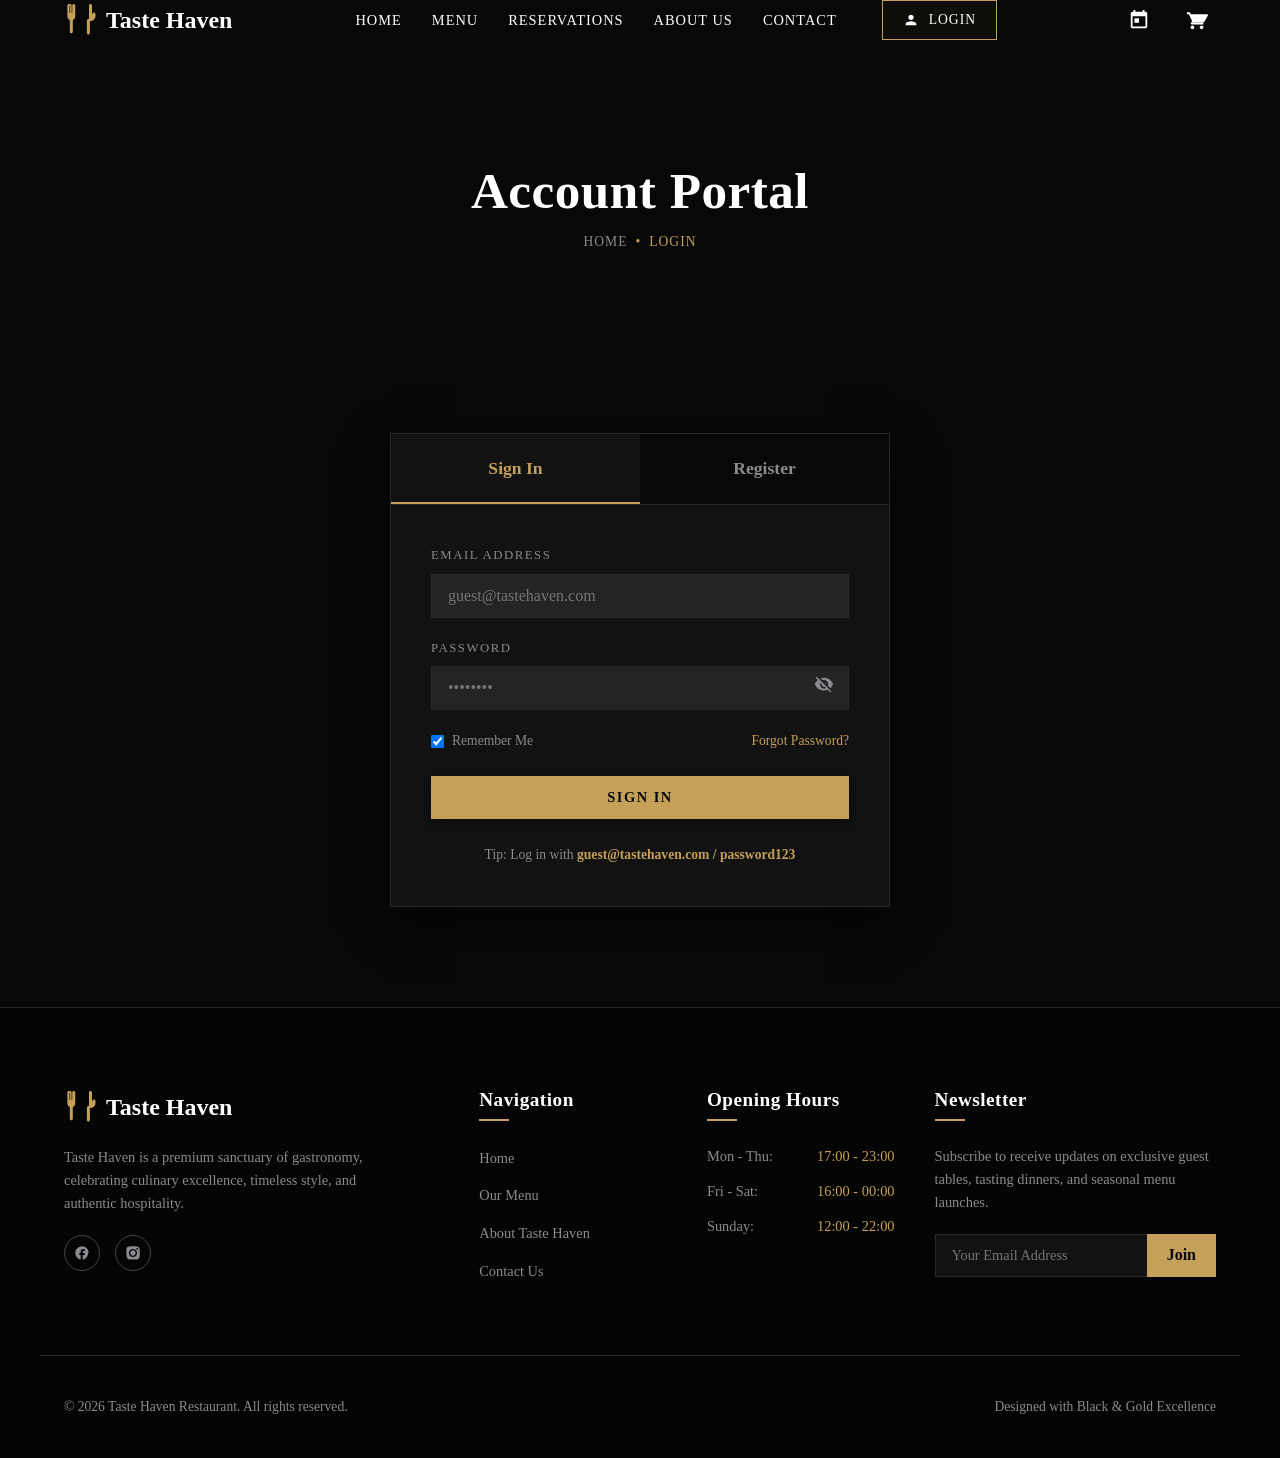
<file: login.html>
<!DOCTYPE html>
<html lang="en">

<head>
    <meta charset="UTF-8">
    <meta name="viewport" content="width=device-width, initial-scale=1.0">
    <meta name="description"
        content="Sign in or register for a Taste Haven account to manage your profile, view delivery history, and speed up checkouts.">
    <title>Account Login | Taste Haven Restaurant</title>
    <link rel="icon" type="image/png" href="/IMAGES/favicontest.png">
    <link rel="stylesheet" href="css/style.css">
</head>

<body>

    <!-- Header Navigation -->
    <header>
        <div class="container nav-container">
            <a href="index.html" class="logo" id="header-logo">
                <svg viewBox="0 0 512 512" xmlns="http://www.w3.org/2000/svg">
                    <path
                        d="M102 24c0-13.3-10.7-24-24-24S54 10.7 54 24v170.7c0 23.3 11.5 44.9 30.8 58l8.2 5.5v185.8c0 13.3 10.7 24 24 24s24-10.7 24-24V258.2l8.2-5.5c19.3-13 30.8-34.7 30.8-58V24c0-13.3-10.7-24-24-24s-24 10.7-24 24v120h-10V24c0-13.3-10.7-24-24-24S98 10.7 98 24v120H88V24zm346 136V24c0-13.3-10.7-24-24-24s-24 10.7-24 24v200c0 13.3-10.7 24-24 24h-10v216c0 13.3 10.7 24 24 24s24-10.7 24-24V272h10c44.2 0 80-35.8 80-80v-32c0-13.3-10.7-24-24-24s-24 10.7-24 24z" />
                </svg>
                <span>Taste Haven</span>
            </a>

            <ul class="nav-links">
                <li><a href="index.html">Home</a></li>
                <li><a href="menu.html">Menu</a></li>
                <li><a href="reservations.html">Reservations</a></li>
                <li><a href="about.html">About Us</a></li>
                <li><a href="contact.html">Contact</a></li>
                <li class="nav-user-btn-container">
                    <!-- Loaded dynamically via js -->
                </li>
            </ul>

            <div style="display: flex; align-items: center; gap: 20px;">
                <!-- Reservations Icon -->
                <a href="reservations.html" class="nav-cart-btn" title="Book a Table">
                    <svg viewBox="0 0 24 24" xmlns="http://www.w3.org/2000/svg">
                        <path
                            d="M19 3h-1V1h-2v2H8V1H6v2H5c-1.11 0-1.99.9-1.99 2L3 19c0 1.1.89 2 2 2h14c1.1 0 2-.9 2-2V5c0-1.1-.9-2-2-2zm0 16H5V8h14v11zM7 10h5v5H7z" />
                    </svg>
                </a>

                <a href="cart.html" class="nav-cart-btn" id="nav-cart-icon">
                    <svg viewBox="0 0 24 24" xmlns="http://www.w3.org/2000/svg">
                        <path
                            d="M7 18c-1.1 0-1.99.9-1.99 2S5.9 22 7 22s2-.9 2-2-.9-2-2-2zm10 0c-1.1 0-1.99.9-1.99 2s.9 2 1.99 2 2-.9 2-2-.9-2-2-2zm-9.83-3.25l.03-.12H18.5c.75 0 1.41-.41 1.75-1.03l3.58-6.49c.37-.66-.11-1.48-.87-1.48H5.21l-.94-2H1v2h2l3.6 7.59-1.35 2.44C4.52 15.37 5.48 17 7 17h12v-2H7.84c-.83 0-1.54-.5-1.67-1.25z" />
                    </svg>
                    <span class="cart-count">0</span>
                </a>

                <div class="hamburger" id="hamburger-menu">
                    <span></span>
                    <span></span>
                    <span></span>
                </div>
            </div>
        </div>
    </header>

    <!-- Mobile Nav Overlay -->
    <div class="mobile-nav-overlay">
        <ul class="mobile-nav-links">
            <li><a href="index.html">Home</a></li>
            <li><a href="menu.html">Menu</a></li>
            <li><a href="reservations.html">Reservations</a></li>
            <li><a href="about.html">About Us</a></li>
            <li><a href="contact.html">Contact</a></li>
            <li><a href="login.html" class="active">Login / Register</a></li>
            <li><a href="dashboard.html">Dashboard</a></li>
            <li><a href="cart.html">Cart</a></li>
        </ul>
    </div>

    <!-- Page Subheader -->
    <section class="page-header"
        style="background-image: url('https://images.unsplash.com/photo-1544025162-d76694265947?auto=format&fit=crop&w=1600&q=80');">
        <div class="page-header-overlay"></div>
        <div class="page-header-content">
            <h1>Account Portal</h1>
            <div class="breadcrumbs">
                <a href="index.html">Home</a>
                <span class="text-gold">&bull;</span>
                <span class="text-gold">Login</span>
            </div>
        </div>
    </section>

    <!-- Auth Container Section -->
    <section class="section-padding container">
        <div class="auth-container">
            <!-- Tabs -->
            <div class="auth-tabs">
                <div class="auth-tab active" data-tab="login">Sign In</div>
                <div class="auth-tab" data-tab="register">Register</div>
            </div>

            <!-- Panel 1: Login Form -->
            <div id="login-panel" class="auth-panel active">
                <form id="login-form" novalidate>
                    <div class="form-group">
                        <label for="login-email" class="form-label">Email Address</label>
                        <input type="email" id="login-email" class="form-control" required
                            placeholder="guest@tastehaven.com">
                        <div class="invalid-feedback">Please enter a valid email address.</div>
                    </div>

                    <div class="form-group">
                        <label for="login-password" class="form-label">Password</label>
                        <div class="password-input-wrapper">
                            <input type="password" id="login-password" class="form-control" required
                                placeholder="••••••••">
                            <span class="password-toggle">
                                <!-- Closed Eye SVG -->
                                <svg viewBox="0 0 24 24" width="20" height="20" fill="currentColor"
                                    xmlns="http://www.w3.org/2000/svg">
                                    <path
                                        d="M12 7c2.76 0 5 2.24 5 5 0 .65-.13 1.26-.36 1.82l2.92 2.92c1.51-1.29 2.67-3.08 3.3-5.06-1.73-4.39-6-7.5-11-7.5-1.4 0-2.74.25-3.98.7l2.16 2.16C10.74 7.13 11.35 7 12 7zM2 4.27l2.28 2.28.46.46C3.08 8.3 1.78 10.02 1 12c1.73 4.39 6 7.5 11 7.5 1.55 0 3.03-.3 4.38-.84l.42.42L19.73 22 21 20.73 3.27 3 2 4.27zM7.53 9.8l1.55 1.55c-.05.21-.08.43-.08.65 0 1.66 1.34 3 3 3 .22 0 .44-.03.65-.08l1.55 1.55c-.67.43-1.47.68-2.33.68-2.49 0-4.5-2.01-4.5-4.5 0-.86.25-1.66.68-2.33zM11.83 9l2.84 2.84-.28-.68c-.18-.43-.53-.78-.96-.96l-.68-.28-.92-.92z" />
                                </svg>
                            </span>
                        </div>
                        <div class="invalid-feedback">Password must be at least 6 characters.</div>
                    </div>

                    <div class="auth-helper">
                        <label class="auth-remember">
                            <input type="checkbox" id="login-remember" checked>
                            <span style="color: var(--color-grey-text-muted);">Remember Me</span>
                        </label>
                        <a href="#" class="auth-forgot"
                            onclick="event.preventDefault(); alert('Demo: Use guest@tastehaven.com / password123 to log in.');">Forgot
                            Password?</a>
                    </div>

                    <button type="submit" class="btn btn-primary" style="width: 100%;">Sign In</button>

                    <div
                        style="margin-top: 25px; text-align: center; font-size: 0.85rem; color: var(--color-grey-text-muted);">
                        Tip: Log in with <strong class="text-gold" style="cursor: pointer;"
                            onclick="document.getElementById('login-email').value='guest@tastehaven.com'; document.getElementById('login-password').value='password123';">guest@tastehaven.com
                            / password123</strong>
                    </div>
                </form>
            </div>

            <!-- Panel 2: Register Form -->
            <div id="register-panel" class="auth-panel">
                <form id="register-form" novalidate>
                    <div class="form-group">
                        <label for="reg-name" class="form-label">Full Name</label>
                        <input type="text" id="reg-name" class="form-control" placeholder="Lancelot Du Lac">
                        <div class="invalid-feedback">Name must be at least 3 characters.</div>
                    </div>

                    <div class="form-group">
                        <label for="reg-email" class="form-label">Email Address</label>
                        <input type="email" id="reg-email" class="form-control" placeholder="lancelot@avalon.com">
                        <div class="invalid-feedback">Please enter a valid email address.</div>
                    </div>

                    <div class="form-group">
                        <label for="reg-phone" class="form-label">Phone Number</label>
                        <input type="tel" id="reg-phone" class="form-control" placeholder="+1 (555) 729-1029">
                        <div class="invalid-feedback">Please enter a valid phone number (minimum 8 digits).</div>
                    </div>

                    <div class="form-group">
                        <label for="reg-password" class="form-label">Password</label>
                        <div class="password-input-wrapper">
                            <input type="password" id="reg-password" class="form-control" placeholder="••••••••">
                            <span class="password-toggle">
                                <svg viewBox="0 0 24 24" width="20" height="20" fill="currentColor"
                                    xmlns="http://www.w3.org/2000/svg">
                                    <path
                                        d="M12 7c2.76 0 5 2.24 5 5 0 .65-.13 1.26-.36 1.82l2.92 2.92c1.51-1.29 2.67-3.08 3.3-5.06-1.73-4.39-6-7.5-11-7.5-1.4 0-2.74.25-3.98.7l2.16 2.16C10.74 7.13 11.35 7 12 7zM2 4.27l2.28 2.28.46.46C3.08 8.3 1.78 10.02 1 12c1.73 4.39 6 7.5 11 7.5 1.55 0 3.03-.3 4.38-.84l.42.42L19.73 22 21 20.73 3.27 3 2 4.27zM7.53 9.8l1.55 1.55c-.05.21-.08.43-.08.65 0 1.66 1.34 3 3 3 .22 0 .44-.03.65-.08l1.55 1.55c-.67.43-1.47.68-2.33.68-2.49 0-4.5-2.01-4.5-4.5 0-.86.25-1.66.68-2.33zM11.83 9l2.84 2.84-.28-.68c-.18-.43-.53-.78-.96-.96l-.68-.28-.92-.92z" />
                                </svg>
                            </span>
                        </div>
                        <div class="invalid-feedback">Password must be at least 6 characters.</div>
                    </div>

                    <div style="margin-bottom: 24px;">
                        <label class="auth-remember">
                            <input type="checkbox" id="reg-terms">
                            <span style="color: var(--color-grey-text-muted); font-size: 0.85rem;">I agree to the Terms
                                of Service & Privacy Policy</span>
                        </label>
                    </div>

                    <button type="submit" class="btn btn-primary" style="width: 100%;">Create Account</button>
                </form>
            </div>
        </div>
    </section>

    <!-- Footer -->
    <footer>
        <div class="container footer-grid">
            <div class="footer-about">
                <a href="index.html" class="logo" style="margin-bottom: 20px; display: inline-flex;">
                    <svg viewBox="0 0 512 512" xmlns="http://www.w3.org/2000/svg">
                        <path
                            d="M102 24c0-13.3-10.7-24-24-24S54 10.7 54 24v170.7c0 23.3 11.5 44.9 30.8 58l8.2 5.5v185.8c0 13.3 10.7 24 24 24s24-10.7 24-24V258.2l8.2-5.5c19.3-13 30.8-34.7 30.8-58V24c0-13.3-10.7-24-24-24s-24 10.7-24 24v120h-10V24c0-13.3-10.7-24-24-24S98 10.7 98 24v120H88V24zm346 136V24c0-13.3-10.7-24-24-24s-24 10.7-24 24v200c0 13.3-10.7 24-24 24h-10v216c0 13.3 10.7 24 24 24s24-10.7 24-24V272h10c44.2 0 80-35.8 80-80v-32c0-13.3-10.7-24-24-24s-24 10.7-24 24z" />
                    </svg>
                    <span>Taste Haven</span>
                </a>
                <p>Taste Haven is a premium sanctuary of gastronomy, celebrating culinary excellence, timeless style,
                    and authentic hospitality.</p>
                <div class="social-links">
                    <a href="#" class="social-btn">
                        <svg viewBox="0 0 24 24" xmlns="http://www.w3.org/2000/svg">
                            <path
                                d="M22 12c0-5.52-4.48-10-10-10S2 6.48 2 12c0 4.84 3.44 8.87 8 9.8V15H8v-3h2V9.5C10 7.57 11.57 6 13.5 6H16v3h-2c-.55 0-1 .45-1 1v2h3v3h-3v6.95c4.56-.93 8-4.96 8-9.75z" />
                        </svg>
                    </a>
                    <a href="#" class="social-btn">
                        <svg viewBox="0 0 24 24" xmlns="http://www.w3.org/2000/svg">
                            <path
                                d="M12.31 2c3.22 0 3.6.01 4.87.07 1.17.05 1.8.25 2.22.42.56.22.96.48 1.38.9.42.42.68.82.9 1.38.17.42.37 1.05.42 2.22.06 1.27.07 1.65.07 4.87s-.01 3.6-.07 4.87c-.05 1.17-.25 1.8-.42 2.22-.22.56-.48.96-.9 1.38-.42.42-.82.68-1.38.9-.42.17-1.05.37-2.22.42-1.27.06-1.65.07-4.87.07s-3.6-.01-4.87-.07c-1.17-.05-1.8-.25-2.22-.42-.56-.22-.96-.48-1.38-.9-.42-.42-.68-.82-.9-1.38-.17-.42-.37-1.05-.42-2.22C2.01 15.6 2 15.22 2 12s.01-3.6.07-4.87c.05-1.17.25-1.8.42-2.22.22-.56.48-.96.9-1.38.42-.42.82-.68 1.38-.9.42-.17 1.05-.37 2.22-.42C8.71 2.01 9.09 2 12.31 2M12 5.86c-3.39 0-6.14 2.75-6.14 6.14s2.75 6.14 6.14 6.14 6.14-2.75 6.14-6.14S15.39 5.86 12 5.86M12 16c-2.21 0-4-1.79-4-4s1.79-4 4-4 4 1.79 4 4-1.79 4-4 4M18.4 4.37c-.79 0-1.44.65-1.44 1.44s.65 1.44 1.44 1.44 1.44-.65 1.44-1.44-.65-1.44-1.44-1.44z" />
                        </svg>
                    </a>
                </div>
            </div>

            <div>
                <h4 class="footer-col-title">Navigation</h4>
                <ul class="footer-links">
                    <li><a href="index.html">Home</a></li>
                    <li><a href="menu.html">Our Menu</a></li>
                    <li><a href="about.html">About Taste Haven</a></li>
                    <li><a href="contact.html">Contact Us</a></li>
                </ul>
            </div>

            <div>
                <h4 class="footer-col-title">Opening Hours</h4>
                <ul class="footer-links" style="color: var(--color-grey-text-muted); font-size: 0.9rem;">
                    <li style="display: flex; justify-content: space-between;"><span>Mon - Thu:</span> <span
                            class="text-gold">17:00 - 23:00</span></li>
                    <li style="display: flex; justify-content: space-between;"><span>Fri - Sat:</span> <span
                            class="text-gold">16:00 - 00:00</span></li>
                    <li style="display: flex; justify-content: space-between;"><span>Sunday:</span> <span
                            class="text-gold">12:00 - 22:00</span></li>
                </ul>
            </div>

            <div class="footer-newsletter">
                <h4 class="footer-col-title">Newsletter</h4>
                <p>Subscribe to receive updates on exclusive guest tables, tasting dinners, and seasonal menu launches.
                </p>
                <form class="newsletter-form"
                    onsubmit="event.preventDefault(); showToast('Subscribed successfully!', 'success'); this.reset();">
                    <input type="email" class="newsletter-input" placeholder="Your Email Address" required>
                    <button type="submit" class="newsletter-btn">Join</button>
                </form>
            </div>
        </div>

        <div class="container footer-bottom">
            <p>&copy; 2026 Taste Haven Restaurant. All rights reserved.</p>
            <p>Designed with Black & Gold Excellence</p>
        </div>
    </footer>

    <!-- Scripts -->
    <script src="js/data.js"></script>
    <script src="js/main.js"></script>
    <script src="js/auth.js"></script>
</body>

</html>
</file>
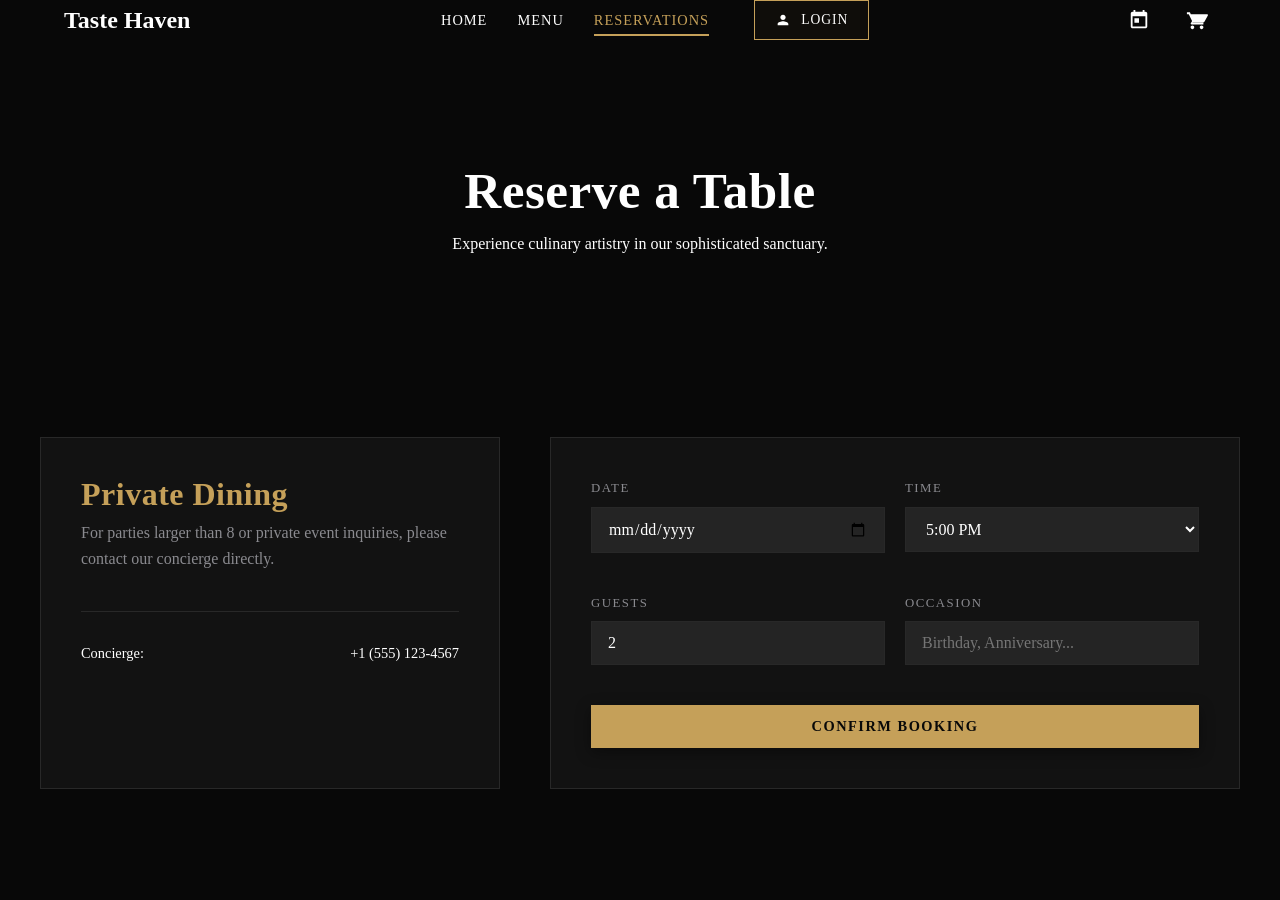
<file: reservations.html>
<!DOCTYPE html>
<html lang="en">

<head>
    <meta charset="UTF-8">
    <meta name="viewport" content="width=device-width, initial-scale=1.0">
    <title>Book a Table | Taste Haven</title>
    <link rel="stylesheet" href="css/style.css">
</head>

<body>
    <header>
        <div class="container nav-container">
            <a href="index.html" class="logo">Taste Haven</a>
            <ul class="nav-links">
                <li><a href="index.html">Home</a></li>
                <li><a href="menu.html">Menu</a></li>
                <li><a href="reservations.html" class="active">Reservations</a></li>
                <li class="nav-user-btn-container"></li>
            </ul>

            <div style="display: flex; align-items: center; gap: 20px;">
                <!-- Reservations Icon -->
                <a href="reservations.html" class="nav-cart-btn" title="Book a Table">
                    <svg viewBox="0 0 24 24" xmlns="http://www.w3.org/2000/svg">
                        <path
                            d="M19 3h-1V1h-2v2H8V1H6v2H5c-1.11 0-1.99.9-1.99 2L3 19c0 1.1.89 2 2 2h14c1.1 0 2-.9 2-2V5c0-1.1-.9-2-2-2zm0 16H5V8h14v11zM7 10h5v5H7z" />
                    </svg>
                </a>

                <a href="cart.html" class="nav-cart-btn" id="nav-cart-icon">
                    <svg viewBox="0 0 24 24" xmlns="http://www.w3.org/2000/svg">
                        <path
                            d="M7 18c-1.1 0-1.99.9-1.99 2S5.9 22 7 22s2-.9 2-2-.9-2-2-2zm10 0c-1.1 0-1.99.9-1.99 2s.9 2 1.99 2 2-.9 2-2-.9-2-2-2zm-9.83-3.25l.03-.12H18.5c.75 0 1.41-.41 1.75-1.03l3.58-6.49c.37-.66-.11-1.48-.87-1.48H5.21l-.94-2H1v2h2l3.6 7.59-1.35 2.44C4.52 15.37 5.48 17 7 17h12v-2H7.84c-.83 0-1.54-.5-1.67-1.25z" />
                    </svg>
                    <span class="cart-count">0</span>
                </a>

                <div class="hamburger" id="hamburger-menu">
                    <span></span>
                    <span></span>
                    <span></span>
                </div>
            </div>
        </div>
    </header>

    <!-- Mobile Nav Overlay -->
    <div class="mobile-nav-overlay">
        <ul class="mobile-nav-links">
            <li><a href="index.html">Home</a></li>
            <li><a href="menu.html">Menu</a></li>
            <li><a href="reservations.html" class="active">Reservations</a></li>
            <li><a href="about.html">About Us</a></li>
            <li><a href="contact.html">Contact</a></li>
            <li><a href="login.html">Login / Register</a></li>
            <li><a href="dashboard.html">Dashboard</a></li>
            <li><a href="cart.html">Cart</a></li>
        </ul>
    </div>

    <section class="page-header"
        style="background-image: url('https://images.unsplash.com/photo-1517248135467-4c7edcad34c4?auto=format&fit=crop&w=1600&q=80');">
        <div class="page-header-overlay"></div>
        <div class="page-header-content">
            <h1>Reserve a Table</h1>
            <p>Experience culinary artistry in our sophisticated sanctuary.</p>
        </div>
    </section>

    <section class="section-padding container">
        <div class="contact-layout">
            <div class="contact-info-panel">
                <h3 class="stat-num" style="font-size: 2rem;">Private Dining</h3>
                <p class="text-muted">For parties larger than 8 or private event inquiries, please contact our concierge
                    directly.</p>
                <div class="opening-hours-wrapper">
                    <div class="hours-row"><span>Concierge:</span> <span>+1 (555) 123-4567</span></div>
                </div>
            </div>

            <div class="contact-form-panel">
                <form id="reservation-form">
                    <div class="form-grid">
                        <div class="form-group">
                            <label class="form-label">Date</label>
                            <input type="date" id="res-date" class="form-control" required>
                        </div>
                        <div class="form-group">
                            <label class="form-label">Time</label>
                            <select id="res-time" class="form-control" required>
                                <option value="17:00">5:00 PM</option>
                                <option value="19:00">7:00 PM</option>
                                <option value="21:00">9:00 PM</option>
                            </select>
                        </div>
                        <div class="form-group">
                            <label class="form-label">Guests</label>
                            <input type="number" id="res-guests" class="form-control" min="1" max="8" value="2"
                                required>
                        </div>
                        <div class="form-group">
                            <label class="form-label">Occasion</label>
                            <input type="text" id="res-occasion" class="form-control"
                                placeholder="Birthday, Anniversary...">
                        </div>
                    </div>
                    <button type="submit" class="btn btn-primary" style="width: 100%;">Confirm Booking</button>
                </form>
            </div>
        </div>
    </section>

    <script src="js/main.js"></script>
    <script src="js/auth.js"></script>
    <script>
        document.getElementById('reservation-form').addEventListener('submit', (e) => {
            e.preventDefault();
            const user = getCurrentUser();
            if (!user) {
                showToast("Please login to book a table.", "error");
                setTimeout(() => window.location.href = 'login.html', 1500);
                return;
            }

            const reservation = {
                email: user.email,
                date: document.getElementById('res-date').value,
                time: document.getElementById('res-time').value,
                guests: document.getElementById('res-guests').value,
                occasion: document.getElementById('res-occasion').value
            };

            const allRes = JSON.parse(localStorage.getItem('taste_haven_reservations') || '[]');
            allRes.push(reservation);
            localStorage.setItem('taste_haven_reservations', JSON.stringify(allRes));

            showToast("Reservation confirmed!", "success");
            setTimeout(() => window.location.href = 'dashboard.html', 1500);
        });
    </script>
</body>

</html>
</file>
<file: css/style.css>
@import url('https://fonts.googleapis.com/css2?family=Montserrat:ital,wght@0,300;0,400;0,500;0,600;0,700;1,400&family=Playfair+Display:ital,wght@0,400;0,600;0,700;0,900;1,400;1,600&display=swap');

:root {
    /* Color Palette */
    --color-bg-deep: #080808;
    /* Deep black for background */
    --color-bg-dark: #121212;
    /* Off-black for sections/cards */
    --color-bg-card: #1a1a1a;
    /* Medium dark grey for cards */
    --color-bg-input: #242424;
    /* Light dark grey for input fields */

    --color-gold-light: #f3e5ab;
    /* Warm soft gold */
    --color-gold: #c5a059;
    --color-gold-hover: #d4af37;
    /* New variable for hover states */
    /* Core premium gold */
    --color-gold-dark: #99783c;
    /* Deep gold for borders/shadows */
    --color-gold-glow: rgba(197, 160, 89, 0.4);

    --color-grey-divider: #282828;
    /* Thin borders and dividers */
    --color-grey-text-muted: #8a8a8f;
    /* Muted subtitle/paragraph text */
    --color-grey-border: #444;
    /* Strong borders */

    --color-white: #ffffff;
    --color-success: #2ecc71;
    /* Success notifications */
    --color-error: #e74c3c;
}

/* Base resets & styles */
* {
    margin: 0;
    padding: 0;
    box-sizing: border-box;
}

html {
    scroll-behavior: smooth;
    font-size: 16px;
    background-color: var(--color-bg-deep);
}

body {
    font-family: var(--font-body);
    background-color: var(--color-bg-deep);
    color: var(--color-white);
    line-height: 1.6;
    overflow-x: hidden;
}

h1,
h2,
h3,
h4,
h5,
h6 {
    font-family: var(--font-heading);
    font-weight: 600;
    letter-spacing: 0.5px;
    line-height: 1.2;
    color: var(--color-white);
}

a {
    color: inherit;
    text-decoration: none;
    transition: color var(--transition-speed) var(--transition-curve);
}

button,
input,
textarea,
select {
    font-family: inherit;
    font-size: inherit;
    color: inherit;
    background: none;
    border: none;
    outline: none;
}

/* Typography Helpers */
.text-gold {
    color: var(--color-gold) !important;
}

.text-muted {
    color: var(--color-grey-text-muted) !important;
}

.text-center {
    text-align: center;
}

/* Layout Utilities */
.container {
    width: 100%;
    max-width: 1200px;
    margin: 0 auto;
    padding: 0 24px;
}

.section-padding {
    padding: 100px 0;
}

@media (max-width: 768px) {
    .section-padding {
        padding: 60px 0;
    }
}

/* Header & Navigation */
header {
    position: fixed;
    top: 0;
    left: 0;
    width: 100%;
    height: var(--header-height);
    z-index: 1000;
    transition: all var(--transition-speed) var(--transition-curve);
    display: flex;
    align-items: center;
}

header.scrolled {
    height: 70px;
    background: rgba(8, 8, 8, 0.9);
    backdrop-filter: blur(15px);
    border-bottom: 1px solid var(--color-grey-divider);
    box-shadow: 0 4px 30px rgba(0, 0, 0, 0.5);
}

.nav-container {
    display: flex;
    justify-content: space-between;
    align-items: center;
    width: 100%;
}

.logo {
    display: flex;
    align-items: center;
    gap: 10px;
    font-family: var(--font-heading);
    font-size: 1.5rem;
    font-weight: 700;
    color: var(--color-white);
}

.logo svg {
    fill: var(--color-gold);
    width: 32px;
    height: 32px;
}

.nav-links {
    display: flex;
    align-items: center;
    list-style: none;
    gap: 30px;
}

.nav-links li a {
    position: relative;
    font-weight: 500;
    font-size: 0.9rem;
    letter-spacing: 1px;
    text-transform: uppercase;
    padding: 8px 0;
}

.nav-links li a::after {
    content: '';
    position: absolute;
    bottom: 0;
    left: 0;
    width: 0;
    height: 2px;
    background-color: var(--color-gold);
    transition: width var(--transition-speed) var(--transition-curve);
}

.nav-links li a:hover,
.nav-links li a.active {
    color: var(--color-gold);
}

.nav-links li a:hover::after,
.nav-links li a.active::after {
    width: 100%;
}

/* Cart Badge & CTA Icon */
.nav-cart-btn {
    position: relative;
    display: flex;
    align-items: center;
    justify-content: center;
    padding: 8px;
    cursor: pointer;
}

.nav-cart-btn svg {
    width: 22px;
    height: 22px;
    fill: var(--color-white);
    transition: fill var(--transition-speed) var(--transition-curve);
}

.nav-cart-btn:hover svg {
    fill: var(--color-gold);
}

.cart-count {
    position: absolute;
    top: -2px;
    right: -2px;
    background-color: var(--color-gold);
    color: var(--color-bg-deep);
    font-size: 0.7rem;
    font-weight: 700;
    width: 18px;
    height: 18px;
    border-radius: 50%;
    display: flex;
    align-items: center;
    justify-content: center;
    box-shadow: 0 0 10px rgba(197, 160, 89, 0.5);
}

/* User Account Icon / Link & Container */
.nav-user-btn-container {
    display: flex;
    align-items: center;
    margin-left: 15px;
    /* Give space for the content inside/around the user container */
}

.nav-user-btn.user-logged-in {
    display: flex;
    align-items: center;
    gap: 10px;
    font-size: 0.85rem;
    text-transform: uppercase;
    letter-spacing: 1px;
    border: 1px solid var(--color-gold);
    background-color: rgba(197, 160, 89, 0.04);
    padding: 8px 20px 8px 12px;
    /* Adjusted padding for avatar */
    border-radius: var(--border-radius-full);
    transition: all var(--transition-speed) var(--transition-curve);
    white-space: nowrap;
}

.nav-user-btn.user-logged-out {
    display: flex;
    align-items: center;
    gap: 10px;
    font-size: 0.85rem;
    text-transform: uppercase;
    letter-spacing: 1px;
    border: 1px solid var(--color-gold);
    background-color: rgba(197, 160, 89, 0.04);
    padding: 8px 20px;
    border-radius: var(--border-radius-full);
    transition: all var(--transition-speed) var(--transition-curve);
    white-space: nowrap;
}

.nav-user-btn .profile-avatar {
    width: 28px;
    height: 28px;
    border-radius: 50%;
    object-fit: cover;
    border: 1px solid var(--color-gold-dark);
}

.nav-user-btn .profile-initials {
    width: 28px;
    height: 28px;
    border-radius: 50%;
    background-color: var(--color-gold);
    color: var(--color-bg-deep);
    display: flex;
    align-items: center;
    justify-content: center;
    font-size: 0.9rem;
    font-weight: 700;
    border: 1px solid var(--color-gold-dark);
}

.nav-user-btn .user-greeting {
    margin-left: 5px;
    /* Space between avatar/icon and text */
}

.nav-user-btn svg {
    width: 16px;
    height: 16px;
    fill: currentColor;
    transition: transform var(--transition-speed);
}

.nav-user-btn.user-logged-in:hover,
.nav-user-btn.user-logged-out:hover {
    background-color: var(--color-gold);
    color: var(--color-bg-deep);
    border-color: var(--color-gold);
    box-shadow: 0 0 20px var(--color-gold-glow);
}

.nav-user-btn:hover svg {
    transform: scale(1.1);
    /* Apply to SVG only */
}

/* Mobile Hamburger */
.hamburger {
    display: none;
    flex-direction: column;
    justify-content: space-between;
    width: 24px;
    height: 18px;
    cursor: pointer;
    z-index: 1001;
}

.hamburger span {
    display: block;
    width: 100%;
    height: 2px;
    background-color: var(--color-white);
    transition: all var(--transition-speed) var(--transition-curve);
}

/* Buttons */
.btn {
    display: inline-flex;
    align-items: center;
    justify-content: center;
    padding: 12px 30px;
    font-size: 0.9rem;
    font-weight: 600;
    letter-spacing: 1.5px;
    text-transform: uppercase;
    border-radius: var(--border-radius-sm);
    cursor: pointer;
    transition: all var(--transition-speed) var(--transition-curve);
    position: relative;
    overflow: hidden;
}

.btn-primary {
    background-color: var(--color-gold);
    color: var(--color-bg-deep);
    border: 1px solid var(--color-gold);
    box-shadow: 0 4px 15px rgba(0, 0, 0, 0.4);
}

.btn-primary:hover {
    background-color: transparent;
    color: var(--color-gold);
    box-shadow: 0 0 20px var(--color-gold-glow);
    transform: translateY(-2px);
}

.btn-secondary {
    border: 1px solid var(--color-gold);
    color: var(--color-gold);
    background-color: transparent;
}


.btn-dark {
    background-color: var(--color-bg-card);
    color: var(--color-white);
    border: 1px solid var(--color-grey-border);
}

.btn-dark:hover {
    border-color: var(--color-gold);
    color: var(--color-gold);
    transform: translateY(-2px);
}

.btn-small {
    padding: 8px 16px;
    font-size: 0.8rem;
    letter-spacing: 1px;
}

/* Hero Section */
.hero {
    position: relative;
    height: 100vh;
    display: flex;
    align-items: center;
    justify-content: center;
    text-align: center;
    background-size: cover;
    background-position: center;
    background-attachment: fixed;
}

.hero-overlay {
    position: absolute;
    top: 0;
    left: 0;
    width: 100%;
    height: 100%;
    background: linear-gradient(to bottom, rgba(8, 8, 8, 0.8) 0%, rgba(8, 8, 8, 0.95) 100%);
    z-index: 1;
}

.hero-content {
    position: relative;
    z-index: 2;
    max-width: 800px;
    padding: 0 20px;
}

.hero-tagline {
    font-size: 0.9rem;
    text-transform: uppercase;
    letter-spacing: 4px;
    color: var(--color-gold);
    margin-bottom: 20px;
    font-weight: 600;
    opacity: 0;
    transform: translateY(20px);
    animation: fadeInUp 0.8s forwards 0.2s;
}

.hero-title {
    font-size: 4.5rem;
    margin-bottom: 24px;
    line-height: 1.1;
    font-weight: 700;
    opacity: 0;
    transform: translateY(20px);
    animation: fadeInUp 0.8s forwards 0.4s;
}

.hero-title span {
    display: block;
    font-family: var(--font-body);
    font-size: 1.5rem;
    font-weight: 300;
    letter-spacing: 8px;
    text-transform: uppercase;
    color: var(--color-grey-text-muted);
    margin-top: 10px;
}

.hero-desc {
    font-size: 1.1rem;
    color: var(--color-grey-text-muted);
    margin-bottom: 40px;
    max-width: 600px;
    margin-left: auto;
    margin-right: auto;
    opacity: 0;
    transform: translateY(20px);
    animation: fadeInUp 0.8s forwards 0.6s;
}

.hero-actions {
    display: flex;
    justify-content: center;
    gap: 20px;
    opacity: 0;
    transform: translateY(20px);
    animation: fadeInUp 0.8s forwards 0.8s;
}

@media (max-width: 768px) {
    .hero-title {
        font-size: 2.8rem;
    }

    .hero-actions {
        flex-direction: column;
        gap: 15px;
        align-items: center;
    }
}

/* Animations */
@keyframes fadeInUp {
    to {
        opacity: 1;
        transform: translateY(0);
    }
}

/* Sections Core Styling */
.section-header {
    text-align: center;
    margin-bottom: 60px;
}

.section-subtitle {
    font-size: 0.85rem;
    text-transform: uppercase;
    letter-spacing: 3px;
    color: var(--color-gold);
    margin-bottom: 10px;
    font-weight: 600;
}

.section-title {
    font-size: 2.8rem;
    position: relative;
    padding-bottom: 20px;
    display: inline-block;
}

.section-title::after {
    content: '';
    position: absolute;
    bottom: 0;
    left: 50%;
    transform: translateX(-50%);
    width: 60px;
    height: 2px;
    background-color: var(--color-gold);
}

/* Cards & Hover Effects */
.card-grid {
    display: grid;
    grid-template-columns: repeat(auto-fit, minmax(280px, 1fr));
    gap: 30px;
}

.premium-card {
    background-color: var(--color-bg-card);
    border: 1px solid var(--color-grey-divider);
    border-radius: var(--border-radius-md);
    overflow: hidden;
    transition: all var(--transition-speed) var(--transition-curve);
    display: flex;
    flex-direction: column;
    height: 100%;
}

.premium-card:hover {
    transform: translateY(-8px);
    border-color: var(--color-gold);
    box-shadow: 0 10px 30px rgba(0, 0, 0, 0.8), 0 0 15px rgba(197, 160, 89, 0.1);
}

/* Featured / Menu Card Specifics */
.dish-img-container {
    position: relative;
    height: 240px;
    overflow: hidden;
    background-color: #111;
}

.dish-img {
    width: 100%;
    height: 100%;
    object-fit: cover;
    transition: transform 0.6s var(--transition-curve);
}

.premium-card:hover .dish-img {
    transform: scale(1.1);
}

.dish-category-tag {
    position: absolute;
    top: 15px;
    right: 15px;
    background-color: rgba(8, 8, 8, 0.85);
    border: 1px solid var(--color-gold);
    color: var(--color-gold);
    font-size: 0.75rem;
    font-weight: 600;
    text-transform: uppercase;
    padding: 4px 10px;
    border-radius: var(--border-radius-sm);
    letter-spacing: 1px;
}

.dish-content {
    padding: 24px;
    display: flex;
    flex-direction: column;
    flex-grow: 1;
}

.dish-header {
    display: flex;
    justify-content: space-between;
    align-items: flex-start;
    gap: 10px;
    margin-bottom: 12px;
}

.dish-title {
    font-size: 1.25rem;
    font-weight: 600;
}

.dish-price {
    font-family: var(--font-body);
    font-weight: 700;
    color: var(--color-gold);
    font-size: 1.2rem;
    white-space: nowrap;
}

.dish-desc {
    color: var(--color-grey-text-muted);
    font-size: 0.9rem;
    margin-bottom: 20px;
    flex-grow: 1;
}

.dish-footer {
    margin-top: auto;
}

/* Favorite Button */
.favorite-btn {
    position: absolute;
    top: 15px;
    left: 15px;
    width: 36px;
    height: 36px;
    background: rgba(8, 8, 8, 0.7);
    border: 1px solid var(--color-grey-divider);
    border-radius: 50%;
    display: flex;
    align-items: center;
    justify-content: center;
    cursor: pointer;
    z-index: 10;
    transition: all var(--transition-speed);
    color: var(--color-white);
}

.favorite-btn svg {
    width: 18px;
    height: 18px;
    fill: none;
    stroke: currentColor;
    stroke-width: 2px;
}

.favorite-btn.active {
    background: var(--color-gold);
    border-color: var(--color-gold);
    color: var(--color-bg-deep);
}

.favorite-btn.active svg {
    fill: currentColor;
}

/* Why Choose Us Section */
.features-grid {
    display: grid;
    grid-template-columns: repeat(auto-fit, minmax(250px, 1fr));
    gap: 30px;
}

.feature-card {
    background-color: var(--color-bg-dark);
    border: 1px solid var(--color-grey-divider);
    padding: 40px 30px;
    border-radius: var(--border-radius-md);
    text-align: center;
    transition: all var(--transition-speed) var(--transition-curve);
}

.feature-card:hover {
    border-color: var(--color-gold);
    background-color: var(--color-bg-card);
    transform: translateY(-5px);
}

.feature-icon-wrapper {
    width: 70px;
    height: 70px;
    margin: 0 auto 24px;
    border: 1px solid var(--color-gold-dark);
    border-radius: 50%;
    display: flex;
    align-items: center;
    justify-content: center;
    color: var(--color-gold);
    background-color: rgba(197, 160, 89, 0.05);
    transition: all var(--transition-speed) var(--transition-curve);
}

.feature-card:hover .feature-icon-wrapper {
    background-color: var(--color-gold);
    color: var(--color-bg-deep);
    box-shadow: 0 0 20px var(--color-gold-glow);
}

.feature-icon-wrapper svg {
    width: 30px;
    height: 30px;
    fill: currentColor;
}

.feature-title {
    font-size: 1.25rem;
    margin-bottom: 15px;
}

.feature-desc {
    color: var(--color-grey-text-muted);
    font-size: 0.9rem;
}

/* Testimonials Section */
.testimonials-grid {
    display: grid;
    grid-template-columns: repeat(auto-fit, minmax(320px, 1fr));
    gap: 30px;
}

.testimonial-card {
    background-color: var(--color-bg-dark);
    border-left: 3px solid var(--color-gold);
    border-top: 1px solid var(--color-grey-divider);
    border-right: 1px solid var(--color-grey-divider);
    border-bottom: 1px solid var(--color-grey-divider);
    padding: 40px;
    border-radius: var(--border-radius-md);
    position: relative;
}

.testimonial-quote {
    font-style: italic;
    color: var(--color-grey-text-muted);
    margin-bottom: 24px;
    font-size: 0.95rem;
}

.testimonial-author {
    display: flex;
    align-items: center;
    gap: 15px;
}

.author-avatar {
    width: 50px;
    height: 50px;
    border-radius: 50%;
    background-color: #333;
    border: 2px solid var(--color-gold);
    object-fit: cover;
}

.author-name {
    font-family: var(--font-heading);
    font-weight: 600;
    font-size: 1.05rem;
}

.author-role {
    font-size: 0.8rem;
    color: var(--color-gold);
    text-transform: uppercase;
    letter-spacing: 1px;
}

.star-rating {
    color: var(--color-gold);
    font-size: 0.85rem;
    display: flex;
    gap: 2px;
    margin-bottom: 10px;
}

/* Footer Section */
footer {
    background-color: #050505;
    border-top: 1px solid var(--color-grey-divider);
    padding-top: 80px;
    padding-bottom: 40px;
}

.footer-grid {
    display: grid;
    grid-template-columns: 2fr 1fr 1fr 1.5fr;
    gap: 40px;
    margin-bottom: 60px;
}

@media (max-width: 992px) {
    .footer-grid {
        grid-template-columns: 1fr 1fr;
    }
}

@media (max-width: 576px) {
    .footer-grid {
        grid-template-columns: 1fr;
    }
}

.footer-col-title {
    font-size: 1.2rem;
    color: var(--color-white);
    margin-bottom: 24px;
    position: relative;
    padding-bottom: 10px;
}

.footer-col-title::after {
    content: '';
    position: absolute;
    bottom: 0;
    left: 0;
    width: 30px;
    height: 2px;
    background-color: var(--color-gold);
}

.footer-about p {
    color: var(--color-grey-text-muted);
    margin-bottom: 20px;
    font-size: 0.9rem;
    max-width: 320px;
}

.social-links {
    display: flex;
    gap: 15px;
}

.social-btn {
    width: 36px;
    height: 36px;
    border: 1px solid var(--color-grey-border);
    border-radius: 50%;
    display: flex;
    align-items: center;
    justify-content: center;
    color: var(--color-grey-text-muted);
    transition: all var(--transition-speed) var(--transition-curve);
}

.social-btn svg {
    width: 16px;
    height: 16px;
    fill: currentColor;
}

.social-btn:hover {
    border-color: var(--color-gold);
    color: var(--color-gold);
    background-color: rgba(197, 160, 89, 0.05);
}

.footer-links {
    list-style: none;
}

.footer-links li {
    margin-bottom: 12px;
}

.footer-links li a {
    color: var(--color-grey-text-muted);
    font-size: 0.9rem;
}

.footer-links li a:hover {
    color: var(--color-gold);
    padding-left: 5px;
}

.footer-contact-info {
    font-size: 0.9rem;
    color: var(--color-grey-text-muted);
}

.footer-contact-info p {
    margin-bottom: 12px;
    display: flex;
    align-items: flex-start;
    gap: 10px;
}

.footer-contact-info svg {
    width: 16px;
    height: 16px;
    fill: var(--color-gold);
    margin-top: 3px;
    flex-shrink: 0;
}

.footer-newsletter p {
    color: var(--color-grey-text-muted);
    font-size: 0.9rem;
    margin-bottom: 20px;
}

.newsletter-form {
    display: flex;
}

.newsletter-input {
    background-color: var(--color-bg-dark);
    border: 1px solid var(--color-grey-divider);
    border-right: none;
    padding: 12px 16px;
    color: var(--color-white);
    font-size: 0.9rem;
    border-top-left-radius: var(--border-radius-sm);
    border-bottom-left-radius: var(--border-radius-sm);
    width: 100%;
}

.newsletter-input:focus {
    border-color: var(--color-gold);
}

.newsletter-btn {
    background-color: var(--color-gold);
    color: var(--color-bg-deep);
    border-top-right-radius: var(--border-radius-sm);
    border-bottom-right-radius: var(--border-radius-sm);
    padding: 0 20px;
    cursor: pointer;
    font-weight: 600;
    transition: background-color var(--transition-speed) var(--transition-curve);
}

.newsletter-btn:hover {
    background-color: var(--color-gold-hover);
}


.footer-bottom {
    border-top: 1px solid var(--color-grey-divider);
    padding-top: 40px;
    display: flex;
    justify-content: space-between;
    align-items: center;
    color: var(--color-grey-text-muted);
    font-size: 0.85rem;
}

@media (max-width: 576px) {
    .footer-bottom {
        flex-direction: column;
        gap: 15px;
        text-align: center;
    }
}

/* Page Subheaders */
.page-header {
    background-size: cover;
    background-position: center;
    padding: 160px 0 80px;
    position: relative;
    text-align: center;
}

.page-header-overlay {
    position: absolute;
    top: 0;
    left: 0;
    width: 100%;
    height: 100%;
    background: linear-gradient(to bottom, rgba(8, 8, 8, 0.9) 0%, rgba(8, 8, 8, 0.98) 100%);
    z-index: 1;
}

.page-header-content {
    position: relative;
    z-index: 2;
}

.page-header h1 {
    font-size: 3.2rem;
    margin-bottom: 10px;
}

.breadcrumbs {
    display: flex;
    justify-content: center;
    gap: 8px;
    font-size: 0.85rem;
    color: var(--color-grey-text-muted);
    text-transform: uppercase;
    letter-spacing: 1px;
}

.breadcrumbs a:hover {
    color: var(--color-gold);
}

/* Menu Page Styles */
.menu-controls {
    margin-bottom: 50px;
}

.search-filter-wrapper {
    display: flex;
    justify-content: space-between;
    align-items: center;
    gap: 20px;
    background-color: var(--color-bg-dark);
    padding: 20px 30px;
    border-radius: var(--border-radius-md);
    border: 1px solid var(--color-grey-divider);
}

@media (max-width: 992px) {
    .search-filter-wrapper {
        flex-direction: column;
        align-items: stretch;
    }
}

.search-bar-container {
    position: relative;
    flex-grow: 1;
    max-width: 400px;
}

.search-bar-container svg {
    position: absolute;
    left: 15px;
    top: 50%;
    transform: translateY(-50%);
    width: 18px;
    height: 18px;
    fill: var(--color-grey-text-muted);
}

.search-input {
    background-color: var(--color-bg-input);
    border: 1px solid var(--color-grey-divider);
    padding: 12px 16px 12px 45px;
    color: var(--color-white);
    border-radius: var(--border-radius-full);
    width: 100%;
    transition: all var(--transition-speed);
}

.search-input:focus {
    border-color: var(--color-gold);
    box-shadow: 0 0 10px rgba(197, 160, 89, 0.2);
}

.category-filters {
    display: flex;
    gap: 10px;
    flex-wrap: wrap;
}

.filter-btn {
    background-color: var(--color-bg-input);
    border: 1px solid var(--color-grey-divider);
    color: var(--color-white);
    padding: 8px 20px;
    font-size: 0.85rem;
    font-weight: 500;
    text-transform: uppercase;
    letter-spacing: 1px;
    border-radius: var(--border-radius-full);
    cursor: pointer;
    transition: all var(--transition-speed) var(--transition-curve);
}

.filter-btn:hover,
.filter-btn.active {
    background-color: var(--color-gold);
    color: var(--color-bg-deep);
    border-color: var(--color-gold);
}

.no-results {
    grid-column: 1 / -1;
    text-align: center;
    padding: 60px 0;
    color: var(--color-grey-text-muted);
}

.no-results svg {
    width: 60px;
    height: 60px;
    fill: var(--color-grey-text-muted);
    margin-bottom: 20px;
}

/* Toast Notification Styles */
.toast-container {
    position: fixed;
    bottom: 30px;
    right: 30px;
    z-index: 2000;
    display: flex;
    flex-direction: column;
    gap: 15px;
    max-width: 350px;
    width: calc(100% - 60px);
}

.toast {
    background-color: var(--color-bg-card);
    border-left: 4px solid var(--color-gold);
    color: var(--color-white);
    padding: 16px 20px;
    border-radius: var(--border-radius-sm);
    box-shadow: 0 10px 30px rgba(0, 0, 0, 0.5);
    display: flex;
    align-items: center;
    justify-content: space-between;
    gap: 15px;
    opacity: 0;
    transform: translateY(20px);
    animation: toastIn 0.3s forwards var(--transition-curve);
    transition: all var(--transition-speed) var(--transition-curve);
}

.toast.toast-success {
    border-left-color: var(--color-success);
}

.toast.toast-error {
    border-left-color: var(--color-error);
}

@keyframes toastIn {
    to {
        opacity: 1;
        transform: translateY(0);
    }
}

.toast.toast-out {
    opacity: 0;
    transform: translateY(-20px);
}

.toast-message {
    font-size: 0.9rem;
    font-weight: 500;
}

.toast-close {
    cursor: pointer;
    font-size: 1.2rem;
    line-height: 1;
    color: var(--color-grey-text-muted);
}

.toast-close:hover {
    color: var(--color-white);
}

/* Cart Page Styles */
.cart-layout {
    display: grid;
    grid-template-columns: 2fr 1fr;
    gap: 40px;
    align-items: start;
}

@media (max-width: 992px) {
    .cart-layout {
        grid-template-columns: 1fr;
    }
}

.cart-items-wrapper {
    background-color: var(--color-bg-dark);
    border: 1px solid var(--color-grey-divider);
    border-radius: var(--border-radius-md);
    padding: 30px;
}

.cart-table-container {
    overflow-x: auto;
}

.cart-table {
    width: 100%;
    border-collapse: collapse;
    text-align: left;
    margin-bottom: 24px;
}

.cart-table th {
    border-bottom: 1px solid var(--color-grey-divider);
    padding-bottom: 15px;
    font-family: var(--font-heading);
    font-size: 1rem;
    color: var(--color-gold);
    font-weight: 500;
    text-transform: uppercase;
    letter-spacing: 1px;
}

.cart-table td {
    padding: 20px 0;
    border-bottom: 1px solid var(--color-grey-divider);
    vertical-align: middle;
}

.cart-item-info {
    display: flex;
    align-items: center;
    gap: 15px;
}

.cart-item-img {
    width: 60px;
    height: 60px;
    object-fit: cover;
    border-radius: var(--border-radius-sm);
    background-color: #111;
}

.cart-item-name {
    font-family: var(--font-heading);
    font-weight: 600;
    font-size: 1.05rem;
}

.cart-item-desc {
    font-size: 0.8rem;
    color: var(--color-grey-text-muted);
}

.qty-counter {
    display: flex;
    align-items: center;
    border: 1px solid var(--color-grey-border);
    border-radius: var(--border-radius-sm);
    width: fit-content;
    overflow: hidden;
}

.qty-btn {
    padding: 6px 12px;
    background-color: var(--color-bg-input);
    cursor: pointer;
    font-size: 0.9rem;
    font-weight: 600;
    transition: background-color var(--transition-speed);
}

.qty-btn:hover {
    background-color: var(--color-grey-divider);
    color: var(--color-gold);
}

.qty-input {
    width: 40px;
    text-align: center;
    font-size: 0.9rem;
    font-weight: 600;
}

.cart-remove-btn {
    color: var(--color-grey-text-muted);
    cursor: pointer;
    transition: color var(--transition-speed);
}

.cart-remove-btn:hover {
    color: var(--color-error);
}

.cart-remove-btn svg {
    width: 18px;
    height: 18px;
    fill: currentColor;
}

.cart-actions {
    display: flex;
    justify-content: space-between;
    align-items: center;
}

.cart-summary {
    background-color: var(--color-bg-dark);
    border: 1px solid var(--color-grey-divider);
    border-radius: var(--border-radius-md);
    padding: 30px;
}

.summary-title {
    font-size: 1.4rem;
    color: var(--color-white);
    margin-bottom: 24px;
    border-bottom: 1px solid var(--color-grey-divider);
    padding-bottom: 10px;
}

.summary-row {
    display: flex;
    justify-content: space-between;
    margin-bottom: 16px;
    font-size: 0.95rem;
}

.summary-row.total {
    border-top: 1px solid var(--color-grey-divider);
    padding-top: 20px;
    margin-top: 10px;
    font-size: 1.25rem;
    font-weight: 700;
    font-family: var(--font-heading);
}

.cart-empty-state {
    text-align: center;
    padding: 60px 24px;
}

.cart-empty-state svg {
    width: 70px;
    height: 70px;
    fill: var(--color-grey-text-muted);
    margin-bottom: 24px;
}

.cart-empty-state h2 {
    font-size: 1.8rem;
    margin-bottom: 15px;
}

.cart-empty-state p {
    color: var(--color-grey-text-muted);
    margin-bottom: 30px;
}

/* About Page & Chefs Grid */
.about-story {
    display: flex;
    align-items: center;
    gap: 60px;
}

.about-story-img {
    flex: 1;
    height: 480px;
    border-radius: var(--border-radius-md);
    overflow: hidden;
    position: relative;
    border: 1px solid var(--color-grey-divider);
}

.about-story-img img {
    width: 100%;
    height: 100%;
    object-fit: cover;
}

.about-story-text {
    flex: 1.2;
}

.about-story-text p {
    margin-bottom: 20px;
    color: var(--color-grey-text-muted);
}

.vision-mission-grid {
    display: grid;
    grid-template-columns: 1fr 1fr;
    gap: 40px;
    margin-top: 50px;
}

.vision-mission-card {
    background-color: var(--color-bg-dark);
    border: 1px solid var(--color-grey-divider);
    padding: 30px;
    border-radius: var(--border-radius-md);
}

.vision-mission-card h3 {
    font-size: 1.3rem;
    margin-bottom: 15px;
    color: var(--color-gold);
}

@media (max-width: 992px) {
    .about-story {
        flex-direction: column;
    }

    .about-story-img {
        width: 100%;
        height: 350px;
    }

    .vision-mission-grid {
        grid-template-columns: 1fr;
    }
}

/* Stats Counter Section */
.stats-section {
    background-color: var(--color-bg-dark);
    border-top: 1px solid var(--color-grey-divider);
    border-bottom: 1px solid var(--color-grey-divider);
    padding: 60px 0;
}

.stats-grid {
    display: grid;
    grid-template-columns: repeat(4, 1fr);
    gap: 30px;
    text-align: center;
}

@media (max-width: 768px) {
    .stats-grid {
        grid-template-columns: repeat(2, 1fr);
    }
}

.stat-num {
    font-family: var(--font-heading);
    font-size: 3rem;
    font-weight: 700;
    color: var(--color-gold);
    line-height: 1;
    margin-bottom: 10px;
}

.stat-label {
    font-size: 0.85rem;
    text-transform: uppercase;
    letter-spacing: 2px;
    color: var(--color-grey-text-muted);
}

/* Chefs Section */
.chefs-grid {
    display: grid;
    grid-template-columns: repeat(auto-fit, minmax(250px, 1fr));
    gap: 30px;
}

.chef-card {
    background-color: var(--color-bg-dark);
    border: 1px solid var(--color-grey-divider);
    border-radius: var(--border-radius-md);
    overflow: hidden;
    text-align: center;
    transition: all var(--transition-speed) var(--transition-curve);
}

.chef-card:hover {
    border-color: var(--color-gold);
    transform: translateY(-5px);
}

.chef-img-wrapper {
    height: 320px;
    overflow: hidden;
    position: relative;
    background-color: #111;
}

.chef-img {
    width: 100%;
    height: 100%;
    object-fit: cover;
    transition: transform 0.6s;
}

.chef-card:hover .chef-img {
    transform: scale(1.05);
}

.chef-info {
    padding: 24px;
}

.chef-name {
    font-size: 1.25rem;
    margin-bottom: 5px;
}

.chef-role {
    font-size: 0.8rem;
    text-transform: uppercase;
    color: var(--color-gold);
    letter-spacing: 1.5px;
    margin-bottom: 15px;
}

.chef-desc {
    font-size: 0.85rem;
    color: var(--color-grey-text-muted);
}

/* Gallery Section */
.gallery-grid {
    display: grid;
    grid-template-columns: repeat(3, 1fr);
    gap: 20px;
}

.gallery-item {
    height: 250px;
    border-radius: var(--border-radius-md);
    overflow: hidden;
    border: 1px solid var(--color-grey-divider);
    position: relative;
}

.gallery-item img {
    width: 100%;
    height: 100%;
    object-fit: cover;
    transition: transform 0.6s var(--transition-curve);
}

.gallery-item::after {
    content: '';
    position: absolute;
    top: 0;
    left: 0;
    width: 100%;
    height: 100%;
    background: rgba(197, 160, 89, 0.2);
    opacity: 0;
    transition: opacity var(--transition-speed);
}

.gallery-item:hover img {
    transform: scale(1.1);
}

.gallery-item:hover::after {
    opacity: 1;
}

@media (max-width: 768px) {
    .gallery-grid {
        grid-template-columns: 1fr 1fr;
    }
}

@media (max-width: 480px) {
    .gallery-grid {
        grid-template-columns: 1fr;
    }
}

/* Contact Page Layout & Forms */
.contact-layout {
    display: grid;
    grid-template-columns: 1.2fr 1.8fr;
    gap: 50px;
}

@media (max-width: 992px) {
    .contact-layout {
        grid-template-columns: 1fr;
    }
}

.contact-info-panel {
    background-color: var(--color-bg-dark);
    border: 1px solid var(--color-grey-divider);
    border-radius: var(--border-radius-md);
    padding: 40px;
}

.contact-detail-item {
    display: flex;
    gap: 20px;
    margin-bottom: 30px;
}

.contact-detail-icon {
    width: 44px;
    height: 44px;
    border: 1px solid var(--color-gold-dark);
    border-radius: 50%;
    display: flex;
    align-items: center;
    justify-content: center;
    color: var(--color-gold);
    flex-shrink: 0;
}

.contact-detail-icon svg {
    width: 20px;
    height: 20px;
    fill: currentColor;
}

.contact-detail-text h4 {
    font-size: 1.05rem;
    margin-bottom: 5px;
}

.contact-detail-text p {
    color: var(--color-grey-text-muted);
    font-size: 0.9rem;
    white-space: pre-line;
}

.opening-hours-wrapper {
    margin-top: 40px;
    border-top: 1px solid var(--color-grey-divider);
    padding-top: 30px;
}

.hours-row {
    display: flex;
    justify-content: space-between;
    margin-bottom: 12px;
    font-size: 0.9rem;
}

.hours-day {
    font-weight: 500;
}

.hours-time {
    color: var(--color-grey-text-muted);
}

.hours-closed {
    color: var(--color-gold);
}

.contact-form-panel {
    background-color: var(--color-bg-dark);
    border: 1px solid var(--color-grey-divider);
    border-radius: var(--border-radius-md);
    padding: 40px;
}

.form-title {
    font-size: 1.6rem;
    margin-bottom: 10px;
}

.form-subtitle {
    color: var(--color-grey-text-muted);
    font-size: 0.9rem;
    margin-bottom: 30px;
}

.form-grid {
    display: grid;
    grid-template-columns: 1fr 1fr;
    gap: 20px;
    margin-bottom: 20px;
}

@media (max-width: 600px) {
    .form-grid {
        grid-template-columns: 1fr;
    }
}

.form-group {
    margin-bottom: 20px;
}

.form-group.full-width {
    grid-column: span 2;
}

@media (max-width: 600px) {
    .form-group.full-width {
        grid-column: span 1;
    }
}

.form-label {
    display: block;
    font-size: 0.8rem;
    text-transform: uppercase;
    letter-spacing: 1.5px;
    margin-bottom: 8px;
    font-weight: 500;
    color: var(--color-grey-text-muted);
}

.form-control {
    width: 100%;
    background-color: var(--color-bg-input);
    border: 1px solid var(--color-grey-divider);
    padding: 12px 16px;
    color: var(--color-white);
    border-radius: var(--border-radius-sm);
    transition: all var(--transition-speed);
}

.form-control:focus {
    border-color: var(--color-gold);
    box-shadow: 0 0 10px rgba(197, 160, 89, 0.2);
}

.form-control.is-invalid {
    border-color: var(--color-error);
}

.invalid-feedback {
    display: none;
    color: var(--color-error);
    font-size: 0.75rem;
    margin-top: 5px;
    font-weight: 500;
}

.form-control.is-invalid+.invalid-feedback {
    display: block;
}

/* Custom Styled Map Placeholder */
.map-placeholder {
    width: 100%;
    height: 350px;
    border-radius: var(--border-radius-md);
    overflow: hidden;
    position: relative;
    border: 1px solid var(--color-grey-divider);
    margin-top: 50px;
}

.map-mock {
    width: 100%;
    height: 100%;
    background-color: #111;
    background-image: radial-gradient(circle, #222 10%, transparent 11%),
        radial-gradient(circle, #222 10%, transparent 11%);
    background-size: 20px 20px;
    background-position: 0 0, 10px 10px;
    display: flex;
    flex-direction: column;
    align-items: center;
    justify-content: center;
    text-align: center;
    padding: 24px;
}

.map-pin {
    color: var(--color-gold);
    animation: bounce 2s infinite;
    margin-bottom: 15px;
}

.map-pin svg {
    width: 48px;
    height: 48px;
    fill: currentColor;
}

@keyframes bounce {

    0%,
    20%,
    50%,
    80%,
    100% {
        transform: translateY(0);
    }

    40% {
        transform: translateY(-20px);
    }

    60% {
        transform: translateY(-10px);
    }
}

.map-title {
    font-size: 1.25rem;
    margin-bottom: 8px;
}

/* Authentication Page Styles (Login & Register) */
.auth-container {
    max-width: 500px;
    margin: 0 auto;
    background-color: var(--color-bg-dark);
    border: 1px solid var(--color-grey-divider);
    border-radius: var(--border-radius-md);
    overflow: hidden;
    box-shadow: 0 15px 40px rgba(0, 0, 0, 0.6);
}

.auth-tabs {
    display: flex;
    border-bottom: 1px solid var(--color-grey-divider);
}

.auth-tab {
    flex: 1;
    padding: 20px;
    text-align: center;
    cursor: pointer;
    font-family: var(--font-heading);
    font-size: 1.1rem;
    font-weight: 600;
    background-color: var(--color-bg-deep);
    color: var(--color-grey-text-muted);
    transition: all var(--transition-speed);
}

.auth-tab.active {
    background-color: var(--color-bg-dark);
    color: var(--color-gold);
    border-bottom: 2px solid var(--color-gold);
}

.auth-panel {
    padding: 40px;
    display: none;
}

.auth-panel.active {
    display: block;
}

.password-input-wrapper {
    position: relative;
}

.password-toggle {
    position: absolute;
    right: 15px;
    top: 50%;
    transform: translateY(-50%);
    cursor: pointer;
    color: var(--color-grey-text-muted);
}

.password-toggle:hover {
    color: var(--color-white);
}

.password-toggle svg {
    width: 20px;
    height: 20px;
    fill: currentColor;
}

.auth-helper {
    display: flex;
    justify-content: space-between;
    align-items: center;
    margin-bottom: 24px;
    font-size: 0.85rem;
}

.auth-remember {
    display: flex;
    align-items: center;
    gap: 8px;
}

.auth-remember input {
    cursor: pointer;
}

.auth-forgot {
    color: var(--color-gold);
}

.auth-forgot:hover {
    color: var(--color-gold-hover);
}

/* User Dashboard Styles */
.dashboard-layout {
    display: grid;
    grid-template-columns: 280px 1fr;
    gap: 40px;
    align-items: start;
}

@media (max-width: 992px) {
    .dashboard-layout {
        grid-template-columns: 1fr;
    }
}

.dashboard-sidebar {
    background-color: var(--color-bg-dark);
    border: 1px solid var(--color-grey-divider);
    border-radius: var(--border-radius-md);
    padding: 30px;
    text-align: center;
}

.user-avatar-large {
    width: 90px;
    height: 90px;
    border-radius: 50%;
    background-color: #333;
    border: 3px solid var(--color-gold);
    margin: 0 auto 20px;
    display: flex;
    align-items: center;
    justify-content: center;
    color: var(--color-gold);
    overflow: hidden;
}

.user-avatar-large img {
    width: 100%;
    height: 100%;
    object-fit: cover;
}

.user-avatar-large .initials {
    font-family: var(--font-heading);
    font-size: 3rem;
    font-weight: 700;
    color: var(--color-gold);
}

.user-name-title {
    font-family: var(--font-heading);
    font-size: 1.4rem;
    margin-bottom: 5px;
}

.user-email-subtitle {
    font-size: 0.85rem;
    color: var(--color-grey-text-muted);
    margin-bottom: 30px;
}

.dashboard-menu {
    list-style: none;
    text-align: left;
}

.dashboard-menu-item {
    margin-bottom: 8px;
}

.dashboard-menu-link {
    display: flex;
    align-items: center;
    gap: 12px;
    padding: 12px 16px;
    border-radius: var(--border-radius-sm);
    font-size: 0.9rem;
    font-weight: 500;
    transition: all var(--transition-speed);
    cursor: pointer;
}

.dashboard-menu-link svg {
    width: 18px;
    height: 18px;
    fill: currentColor;
}

.dashboard-menu-link:hover,
.dashboard-menu-link.active {
    background-color: rgba(197, 160, 89, 0.1);
    color: var(--color-gold);
}

.dashboard-menu-link.logout {
    border-top: 1px solid var(--color-grey-divider);
    margin-top: 20px;
    padding-top: 20px;
}

.dashboard-menu-link.logout:hover {
    background-color: rgba(231, 76, 60, 0.1);
    color: var(--color-error);
}

.dashboard-content-panel {
    background-color: var(--color-bg-dark);
    border: 1px solid var(--color-grey-divider);
    border-radius: var(--border-radius-md);
    padding: 40px;
    display: none;
}

.dashboard-content-panel.active {
    display: block;
}

.panel-header {
    border-bottom: 1px solid var(--color-grey-divider);
    padding-bottom: 15px;
    margin-bottom: 30px;
}

.panel-title {
    font-size: 1.6rem;
}

/* Order History Specific Cards */
.order-history-list {
    display: flex;
    flex-direction: column;
    gap: 20px;
}

.order-card {
    border: 1px solid var(--color-grey-divider);
    border-radius: var(--border-radius-md);
    background-color: var(--color-bg-card);
    padding: 24px;
}

.order-card-header {
    display: flex;
    justify-content: space-between;
    align-items: center;
    border-bottom: 1px solid var(--color-grey-divider);
    padding-bottom: 15px;
    margin-bottom: 15px;
}

@media (max-width: 576px) {
    .order-card-header {
        flex-direction: column;
        align-items: flex-start;
        gap: 10px;
    }
}

.order-id {
    font-family: var(--font-heading);
    font-weight: 600;
}

.order-date {
    font-size: 0.85rem;
    color: var(--color-grey-text-muted);
}

.order-status {
    font-size: 0.8rem;
    font-weight: 600;
    text-transform: uppercase;
    padding: 4px 10px;
    border-radius: var(--border-radius-sm);
    letter-spacing: 0.5px;
}

.order-status.delivered {
    background-color: rgba(46, 204, 113, 0.1);
    color: var(--color-success);
    border: 1px solid rgba(46, 204, 113, 0.3);
}

.order-status.processing {
    background-color: rgba(243, 156, 18, 0.1);
    color: #f39c12;
    border: 1px solid rgba(243, 156, 18, 0.3);
}

.order-items-grid {
    display: flex;
    flex-direction: column;
    gap: 10px;
    font-size: 0.9rem;
    margin-bottom: 15px;
}

.order-item-row {
    display: flex;
    justify-content: space-between;
}

.order-total-row {
    display: flex;
    justify-content: space-between;
    font-weight: 600;
    border-top: 1px dashed var(--color-grey-divider);
    padding-top: 10px;
    font-size: 0.95rem;
}

/* Custom Overlay Modal for Simulated Checkout */
.modal-overlay {
    position: fixed;
    top: 0;
    left: 0;
    width: 100%;
    height: 100%;
    background: rgba(0, 0, 0, 0.8);
    backdrop-filter: blur(5px);
    z-index: 3000;
    display: flex;
    align-items: center;
    justify-content: center;
    opacity: 0;
    pointer-events: none;
    transition: opacity var(--transition-speed);
    padding: 20px;
}

.modal-overlay.active {
    opacity: 1;
    pointer-events: all;
}

.modal-content {
    background-color: var(--color-bg-dark);
    border: 1px solid var(--color-gold);
    border-radius: var(--border-radius-md);
    width: 100%;
    max-width: 550px;
    padding: 40px;
    background-color: var(--color-bg-dark);
    /* Ensure modal background adapts */
    border: 1px solid var(--color-gold);
    /* Ensure modal border adapts */
    box-shadow: 0 10px 40px rgba(0, 0, 0, 0.8);
    /* Dark mode default */
    position: relative;
    transform: scale(0.9);
    transition: transform var(--transition-speed) var(--transition-curve);
    box-shadow: 0 10px 40px rgba(0, 0, 0, 0.8);
}

.modal-overlay.active .modal-content {
    transform: scale(1);
}

.modal-close {
    position: absolute;
    top: 20px;
    right: 20px;
    font-size: 1.5rem;
    cursor: pointer;
    color: var(--color-grey-text-muted);
}

.modal-close:hover {
    color: var(--color-white);
}

.modal-title {
    font-size: 1.8rem;
    margin-bottom: 10px;
    border-bottom: 1px solid var(--color-grey-divider);
    padding-bottom: 10px;
}

/* Mobile Nav Overlay */
.mobile-nav-overlay {
    position: fixed;
    top: 0;
    right: -100%;
    width: 300px;
    height: 100vh;
    background-color: var(--color-bg-dark);
    border-left: 1px solid var(--color-grey-divider);
    z-index: 999;
    padding: 100px 40px 40px;
    display: flex;
    flex-direction: column;
    gap: 30px;
    transition: right var(--transition-speed) var(--transition-curve);
    box-shadow: -10px 0 30px rgba(0, 0, 0, 0.8);
}

.mobile-nav-overlay.active {
    right: 0;
}

.mobile-nav-links {
    list-style: none;
    display: flex;
    flex-direction: column;
    gap: 24px;
}

.mobile-nav-links li a {
    font-family: var(--font-heading);
    font-size: 1.3rem;
    text-transform: uppercase;
    letter-spacing: 1.5px;
    display: block;
}

.mobile-nav-links li a.active,
.mobile-nav-links li a:hover {
    color: var(--color-gold);
}

.mobile-hamburger-active .hamburger span:nth-child(1) {
    transform: translateY(8px) rotate(45deg);
}

.mobile-hamburger-active .hamburger span:nth-child(2) {
    opacity: 0;
}

.mobile-hamburger-active .hamburger span:nth-child(3) {
    transform: translateY(-8px) rotate(-45deg);
}

@media (max-width: 768px) {
    .nav-links {
        display: none;
    }

    .hamburger {
        display: flex;
    }
}


/* Specific elements that need explicit color overrides if not using var(--color-white) */
</file>
